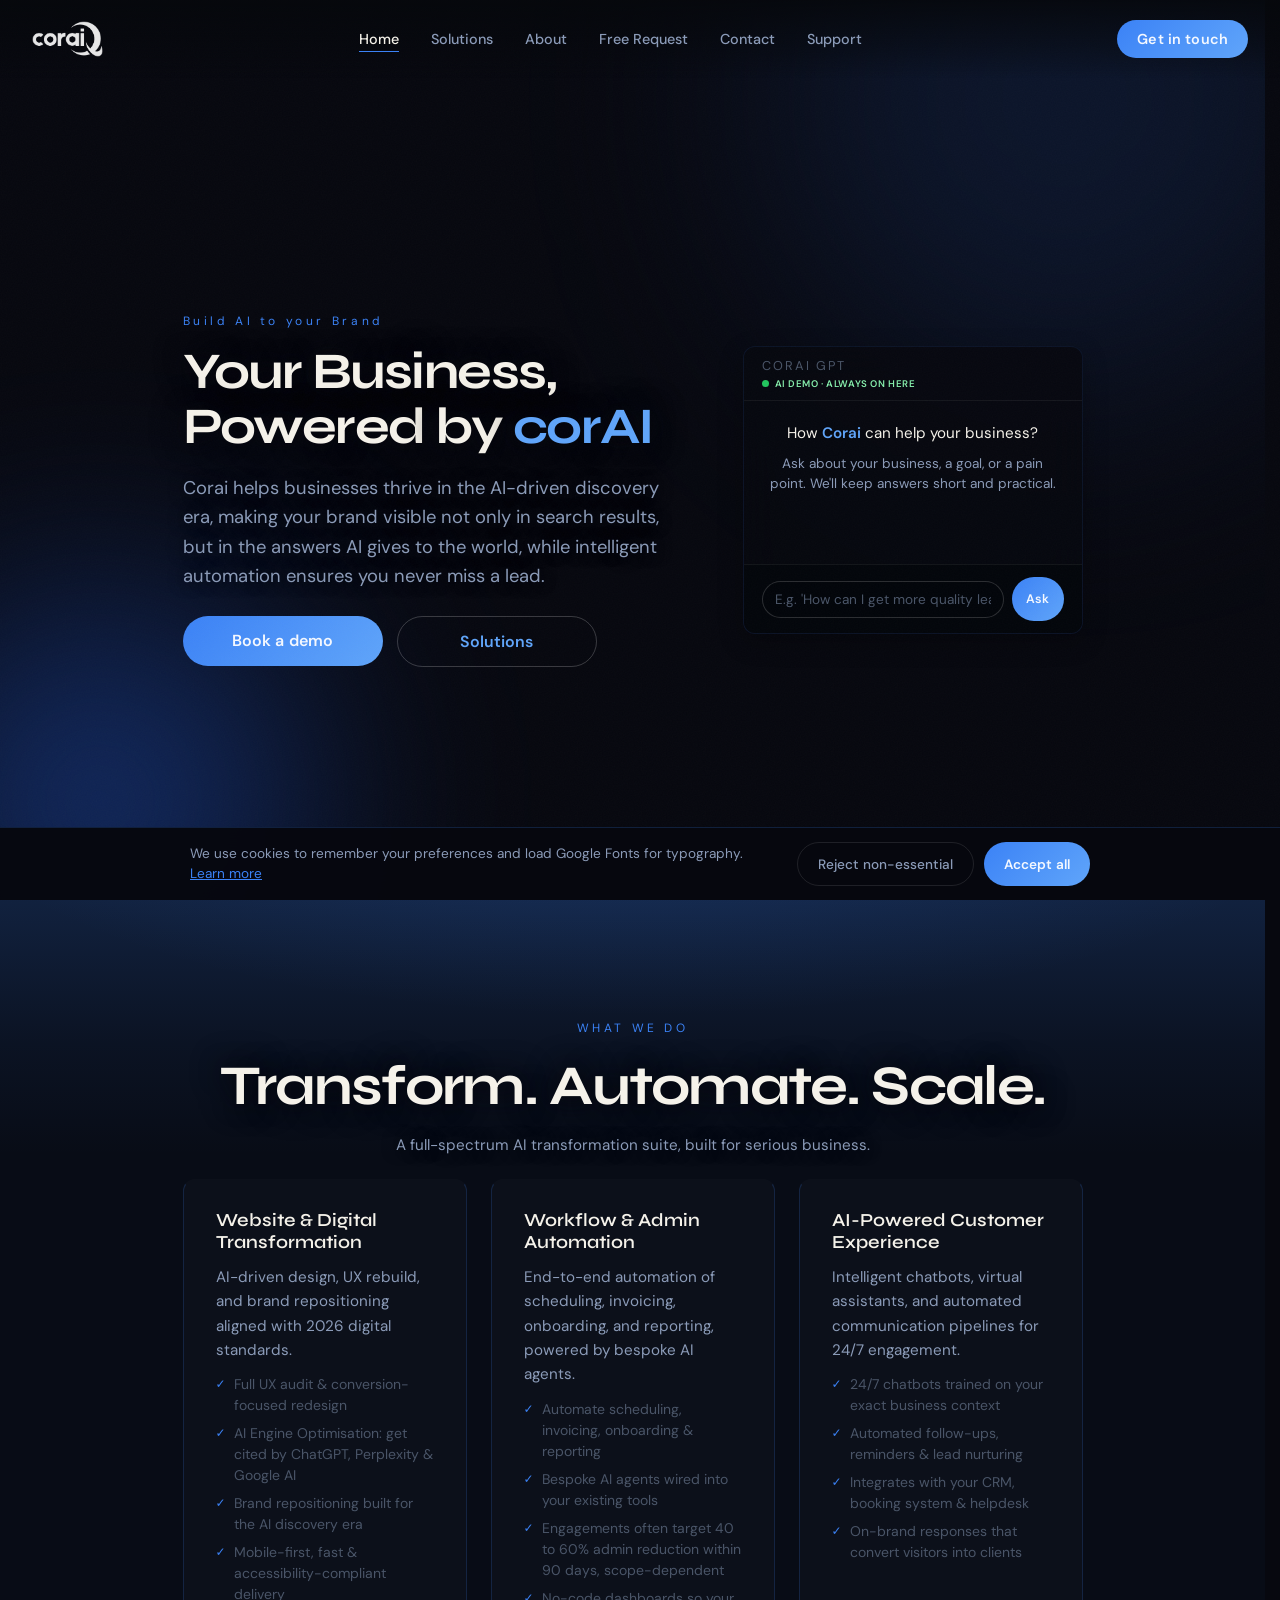
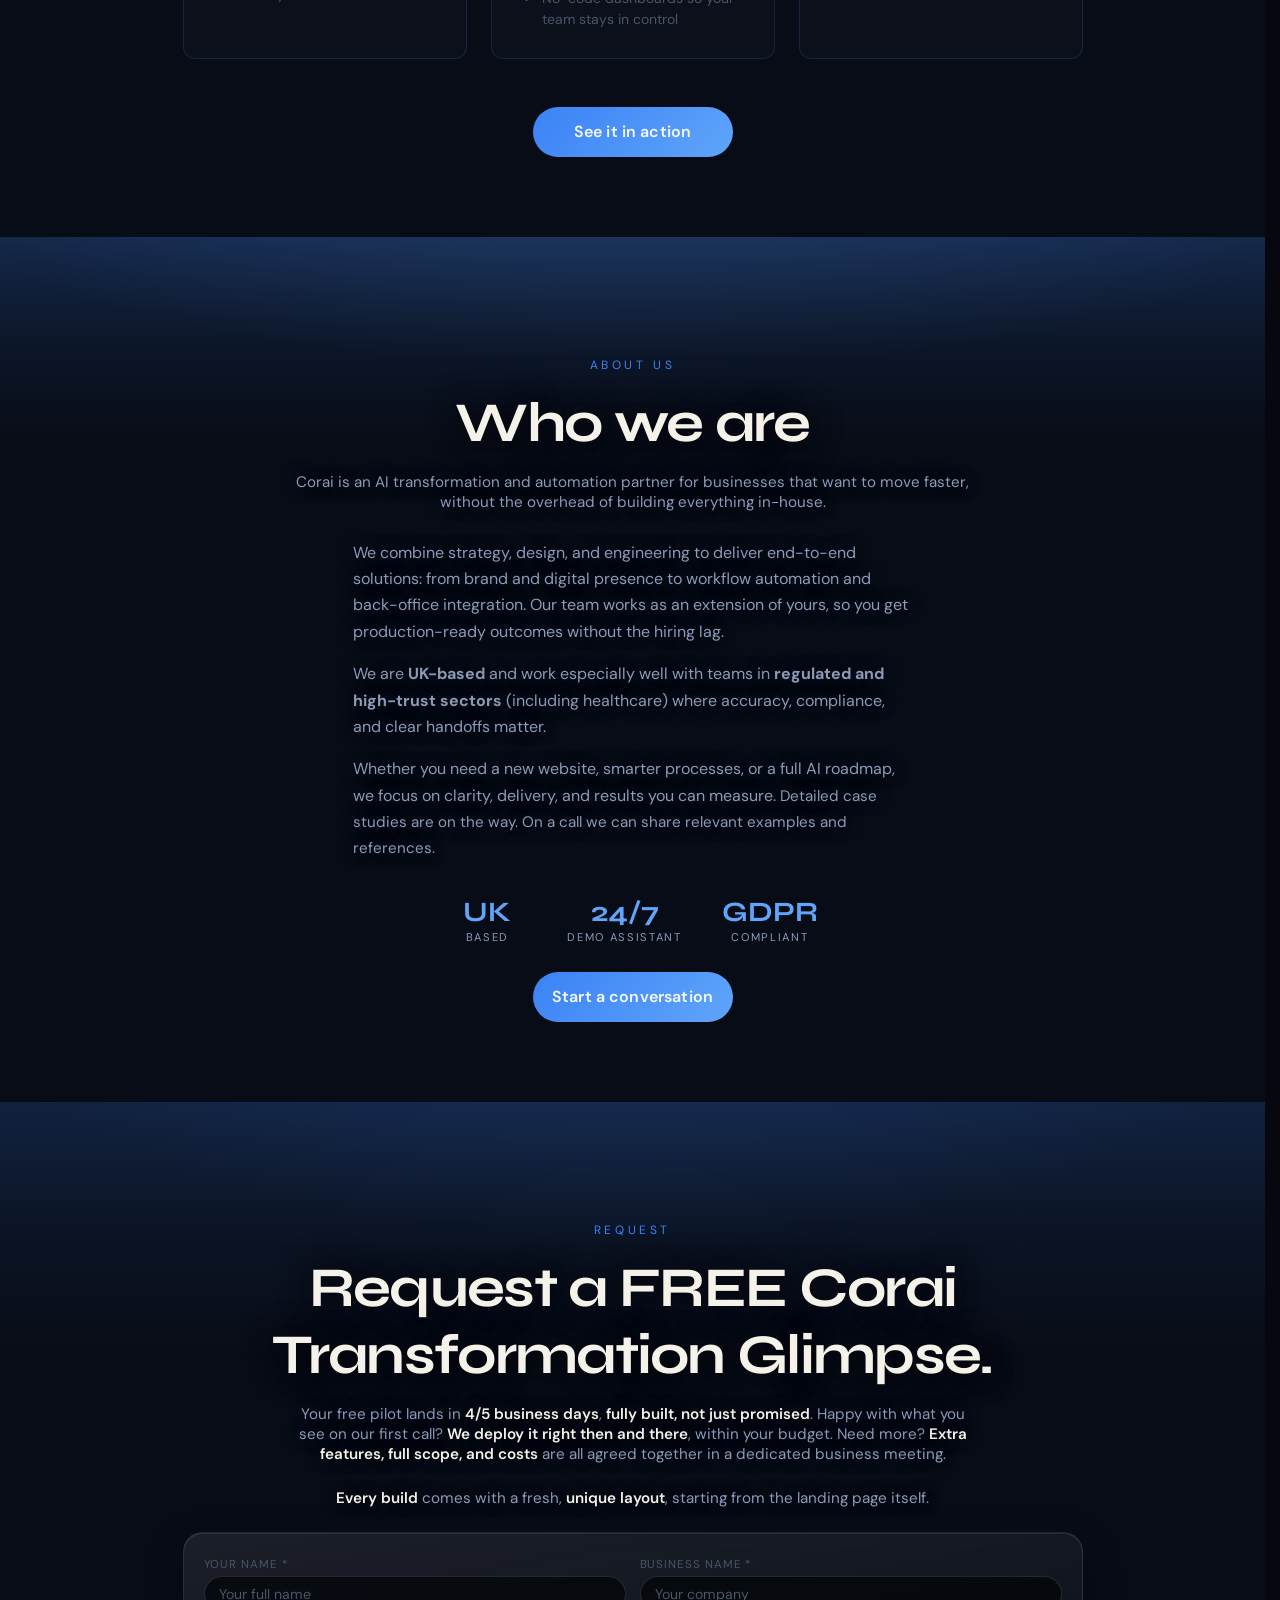
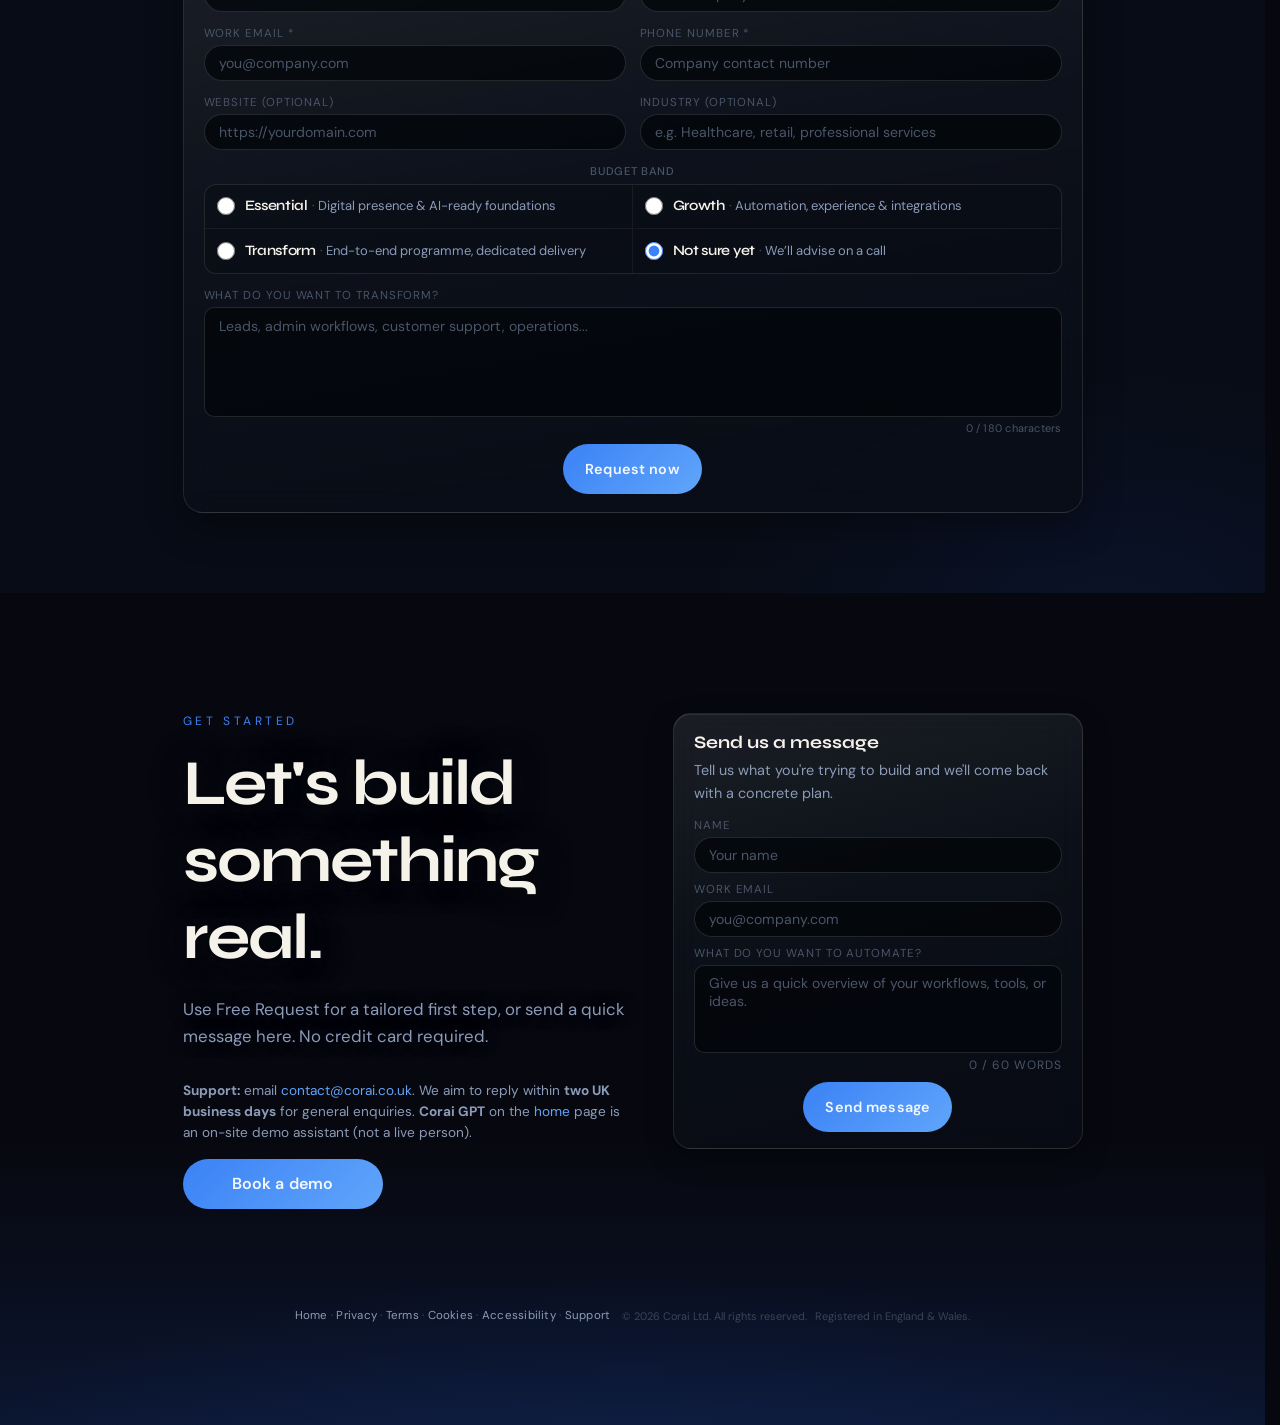
<file: index.html>
<!DOCTYPE html>
<html lang="en">
  <head>
    <meta charset="UTF-8" />
    <meta name="viewport" content="width=device-width, initial-scale=1.0, viewport-fit=cover" />
    <title>Corai: AI Transformation &amp; Automation</title>
    <link rel="icon" type="image/svg+xml" href="./favicon.svg" />
    <link rel="preconnect" href="https://fonts.googleapis.com" />
    <link rel="preconnect" href="https://fonts.gstatic.com" crossorigin />
    <link rel="stylesheet" href="https://fonts.googleapis.com/css2?family=Syne:wght@400;500;600;700;800&family=DM+Sans:ital,opsz,wght@0,9..40,400;0,9..40,500;1,9..40,400&display=swap" />
    <link rel="stylesheet" href="./styles.css" />
  </head>
  <body>
    <div class="film-grain" aria-hidden="true"></div>

    <header class="nav" id="nav">
      <a href="#slide-1" class="nav-logo-link" aria-label="Corai, home">
        <img src="./logo-transparent.png" alt="Corai" class="nav-logo" />
      </a>
      <nav class="nav-links" id="nav-links">
        <a href="#slide-1">Home</a>
        <a href="#slide-2">Solutions</a>
        <a href="#slide-3">About</a>
        <a href="#slide-4">Free Request</a>
        <a href="#slide-5">Contact</a>
        <a href="#support">Support</a>
      </nav>
      <div class="nav-right">
        <a href="#slide-5" class="btn btn-primary nav-cta">Get in touch</a>
        <button class="nav-burger" id="nav-burger" aria-label="Open menu" aria-expanded="false">
          <span></span><span></span><span></span>
        </button>
      </div>
    </header>

    <main class="slides" id="slides">
      <section class="slide slide-hero" id="slide-1">
        <div class="hero-bg">
          <div class="hero-glow hero-glow-1"></div>
          <div class="hero-glow hero-glow-2"></div>
        </div>
        <div class="hero-layout">
          <div class="hero-content">
            <p class="hero-kicker reveal" data-delay="0">Build AI to your Brand</p>
            <h1 class="hero-title reveal" data-delay="100">
              <span class="line">Your Business,</span>
              <span class="line">Powered <span class="hero-title-join">by</span> <span class="highlight">corAI</span></span>
            </h1>
            <p class="hero-subtitle reveal" data-delay="200">
              Corai helps businesses thrive in the AI-driven discovery era, making your brand visible not only in search results, but in the answers AI gives to the world, while intelligent automation ensures you never miss a lead.
            </p>
            <div class="hero-ctas reveal" data-delay="320">
              <a href="#slide-5" class="btn btn-primary btn-lg">Book a demo</a>
              <a href="#slide-2" class="btn btn-outline btn-lg"><span class="btn-highlight">Solutions</span></a>
            </div>
          </div>

          <div class="hero-chat-backdrop" id="hero-chat-backdrop" aria-hidden="true"></div>
          <aside
            class="hero-chat reveal"
            data-delay="260"
            id="hero-chat"
            aria-label="Corai GPT demo assistant — try anytime on this page; not live human support"
          >
            <div class="hero-chat-header">
              <div class="hero-chat-header-main">
                <span class="hero-chat-title">CORAI GPT</span>
                <p class="hero-chat-live-support">
                  <span class="hero-chat-live-dot" aria-hidden="true"></span>
                  <span>AI demo · always on here</span>
                </p>
              </div>
              <div class="hero-chat-header-right">
                <button class="hero-chat-clear" id="hero-chat-clear" type="button" aria-label="Clear chat" hidden>Clear</button>
                <button type="button" class="hero-chat-close" id="hero-chat-close" aria-label="Return chat to hero section">
                  <span aria-hidden="true">&times;</span>
                </button>
              </div>
            </div>
            <div class="hero-chat-intro" id="hero-chat-intro">
              <p class="hero-chat-intro-lead">How <span class="hero-chat-intro-accent">Corai</span> can help your business?</p>
              <p class="hero-chat-intro-sub">Ask about your business, a goal, or a pain point. We&apos;ll keep answers short and practical.</p>
            </div>
            <div class="hero-chat-messages" id="hero-chat-messages" role="log" aria-live="polite" hidden>
              <div class="chat-msg chat-msg--ai chat-msg--welcome">
                <p class="chat-msg-text">How Corai can help your business?</p>
                <p class="chat-msg-text chat-msg-sub">Ask about your business, a goal, or a pain point. We&apos;ll keep answers short and practical.</p>
              </div>
              <div class="chat-typing" id="chat-typing" aria-hidden="true">
                <span></span><span></span><span></span>
              </div>
            </div>
            <form class="hero-chat-input" method="get" action="#" id="hero-chat-form">
              <input
                type="text"
                name="query"
                placeholder="E.g. 'How can I get more quality leads without Ads'"
                autocomplete="off"
                aria-label="Your message"
              />
              <button type="submit" class="btn btn-primary">Ask</button>
            </form>
          </aside>
        </div>
      </section>

      <section class="slide slide-solutions" id="slide-2">
        <div class="section-bg"></div>
        <div class="section-content">
          <p class="section-kicker reveal">What we do</p>
          <h2 class="section-title reveal">Transform. Automate. Scale.</h2>
          <p class="section-subtitle reveal">
            A full-spectrum AI transformation suite, built for serious business.
          </p>
          <div class="features-grid" id="features-grid">
            <!-- Filled by data.json -->
          </div>
          <div class="section-cta reveal">
            <a href="#slide-4" class="btn btn-primary btn-lg">See it in action</a>
          </div>
        </div>
      </section>

      <section class="slide slide-about" id="slide-3">
        <div class="section-bg section-bg-about"></div>
        <div class="section-content about-content">
          <p class="section-kicker reveal">About us</p>
          <h2 class="section-title reveal">Who we are</h2>
          <p class="section-subtitle reveal">
            Corai is an AI transformation and automation partner for businesses that want to move faster, without the overhead of building everything in-house.
          </p>
          <div class="about-body reveal">
            <p>We combine strategy, design, and engineering to deliver end-to-end solutions: from brand and digital presence to workflow automation and back-office integration. Our team works as an extension of yours, so you get production-ready outcomes without the hiring lag.</p>
            <p>We are <strong>UK-based</strong> and work especially well with teams in <strong>regulated and high-trust sectors</strong> (including healthcare) where accuracy, compliance, and clear handoffs matter.</p>
            <p>Whether you need a new website, smarter processes, or a full AI roadmap, we focus on clarity, delivery, and results you can measure. <span class="about-honest">Detailed case studies are on the way. On a call we can share relevant examples and references.</span></p>
          </div>
          <div class="metrics-strip reveal" id="metrics-strip" data-delay="80"><!-- Filled by data.json --></div>
          <div class="section-cta reveal" data-delay="160" style="margin-top:28px;">
            <a href="#slide-5" class="btn btn-primary btn-lg">Start a conversation</a>
          </div>
        </div>
      </section>

      <section class="slide slide-pricing" id="slide-4">
        <div class="section-bg section-bg-pricing"></div>
        <div class="section-content pricing-content">
          <p class="section-kicker reveal">Request</p>
          <h2 class="section-title reveal">Request a FREE Corai Transformation Glimpse.</h2>
          <p class="section-subtitle reveal">
            Your free pilot lands in <strong>4/5 business days</strong>, <strong>fully built, not just promised</strong>. Happy with what you see on our first call?
            <strong>We deploy it right then and there</strong>, within your budget. Need more?
            <strong>Extra features, full scope, and costs</strong> are all agreed together in a dedicated business meeting.
          </p>
          <p class="section-subtitle reveal">
            <strong>Every build</strong> comes with a fresh, <strong>unique layout</strong>, starting from the landing page itself.
          </p>
          <div class="request-panel reveal" data-delay="80">
            <form class="request-form cta-form" id="request-form">
              <div class="request-form-grid">
                <label>
                  <span>Your name *</span>
                  <input type="text" name="name" placeholder="Your full name" autocomplete="name" maxlength="60" required />
                </label>
                <label>
                  <span>Business name *</span>
                  <input type="text" name="business" placeholder="Your company" autocomplete="organization" maxlength="80" required />
                </label>
                <label>
                  <span>Work email *</span>
                  <input type="email" name="email" placeholder="you@company.com" autocomplete="email" maxlength="120" required />
                </label>
                <label>
                  <span>Phone number *</span>
                  <input type="tel" name="phone" placeholder="Company contact number" autocomplete="tel" maxlength="30" required />
                </label>
                <label>
                  <span>Website (optional)</span>
                  <input type="url" name="website" placeholder="https://yourdomain.com" autocomplete="url" maxlength="120" />
                </label>
                <label>
                  <span>Industry (optional)</span>
                  <input
                    type="text"
                    name="industry"
                    placeholder="e.g. Healthcare, retail, professional services"
                    autocomplete="off"
                    maxlength="80"
                  />
                </label>
                <fieldset class="request-budget-fieldset">
                  <legend class="request-budget-legend">Budget band</legend>
                  <div id="request-budget-radios" class="request-budget-radios"></div>
                </fieldset>
                <label class="request-form-message">
                  <span>What do you want to transform?</span>
                  <textarea
                    name="message"
                    rows="3"
                    placeholder="Leads, admin workflows, customer support, operations..."
                    data-max-chars="180"
                    maxlength="180"
                  ></textarea>
                  <span class="request-char-counter" aria-live="polite">0 / 180 characters</span>
                </label>
              </div>
              <p class="cta-form-status" role="status" aria-live="polite" hidden></p>
              <button type="submit" class="btn btn-primary btn-lg">Request now</button>
            </form>
          </div>
        </div>
      </section>

      <section class="slide slide-cta" id="slide-5">
        <div class="section-bg section-bg-cta"></div>
        <div class="cta-layout">
          <div class="cta-content">
            <p class="section-kicker reveal">Get started</p>
            <h2 class="cta-title reveal" id="support">Let&apos;s build something real.</h2>
            <p class="cta-subtitle reveal">
              Use Free Request for a tailored first step, or send a quick message here. No credit card required.
            </p>
            <p class="cta-support-note reveal">
              <strong>Support:</strong> email <a href="mailto:contact@corai.co.uk?subject=Support%20enquiry">contact@corai.co.uk</a>.
              We aim to reply within <strong>two UK business days</strong> for general enquiries.
              <strong>Corai GPT</strong> on the <a href="#slide-1">home</a> page is an on-site demo assistant (not a live person).
            </p>
            <div class="cta-actions reveal">
              <a href="#slide-4" class="btn btn-primary btn-lg">Book a demo</a>
            </div>
          </div>
          <div class="cta-message reveal" data-delay="120">
            <h3>Send us a message</h3>
            <p>Tell us what you&apos;re trying to build and we&apos;ll come back with a concrete plan.</p>
            <form class="cta-form" id="cta-form">
              <label>
                <span>Name</span>
                <input type="text" name="name" placeholder="Your name" autocomplete="name" required />
              </label>
              <label>
                <span>Work email</span>
                <input type="email" name="email" placeholder="you@company.com" autocomplete="email" required />
              </label>
              <label>
                <span>What do you want to automate?</span>
                <textarea
                  name="message"
                  rows="4"
                  placeholder="Give us a quick overview of your workflows, tools, or ideas."
                  data-max-words="60"
                  maxlength="400"
                  required
                ></textarea>
                <span class="word-counter" id="word-counter">0 / 60 words</span>
              </label>
              <p class="cta-form-status" id="cta-form-status" role="status" aria-live="polite" hidden></p>
              <button type="submit" class="btn btn-primary btn-lg" id="cta-form-submit">Send message</button>
            </form>
          </div>
        </div>
        <footer class="site-footer">
          <div class="site-footer-inner">
            <p class="site-footer-links">
              <a href="#slide-1">Home</a>
              <span aria-hidden="true">·</span>
              <a href="#" data-modal="privacy">Privacy</a>
              <span aria-hidden="true">·</span>
              <a href="#" data-modal="terms">Terms</a>
              <span aria-hidden="true">·</span>
              <a href="#" data-modal="cookies">Cookies</a>
              <span aria-hidden="true">·</span>
              <a href="#" data-modal="accessibility">Accessibility</a>
              <span aria-hidden="true">·</span>
              <a href="#support">Support</a>
            </p>
            <p class="site-footer-meta">
              <span>© 2026 Corai Ltd. All rights reserved.</span>
              <span>Registered in England &amp; Wales.</span>
            </p>
          </div>
        </footer>
      </section>
    </main>

    <!-- Legal modals -->
    <div class="modal-overlay" id="modal-overlay" role="dialog" aria-modal="true" aria-label="Information" hidden>
      <div class="modal-panel">
        <button class="modal-close" id="modal-close" aria-label="Close">&#x2715;</button>
        <div class="modal-body" id="modal-content">
          <!-- Filled by JS -->
        </div>
      </div>
    </div>

    <!-- Cookie consent banner -->
    <div class="cookie-banner" id="cookie-banner" role="dialog" aria-label="Cookie notice" hidden>
      <div class="cookie-banner-inner">
        <p class="cookie-banner-text">
          We use cookies to remember your preferences and load Google Fonts for typography.
          <button class="cookie-learn-btn" data-modal="cookies">Learn more</button>
        </p>
        <div class="cookie-banner-actions">
          <button class="btn btn-ghost cookie-btn" id="cookie-reject">Reject non-essential</button>
          <button class="btn btn-primary cookie-btn" id="cookie-accept">Accept all</button>
        </div>
      </div>
    </div>

    <script src="./script.js"></script>
  </body>
</html>
</file>
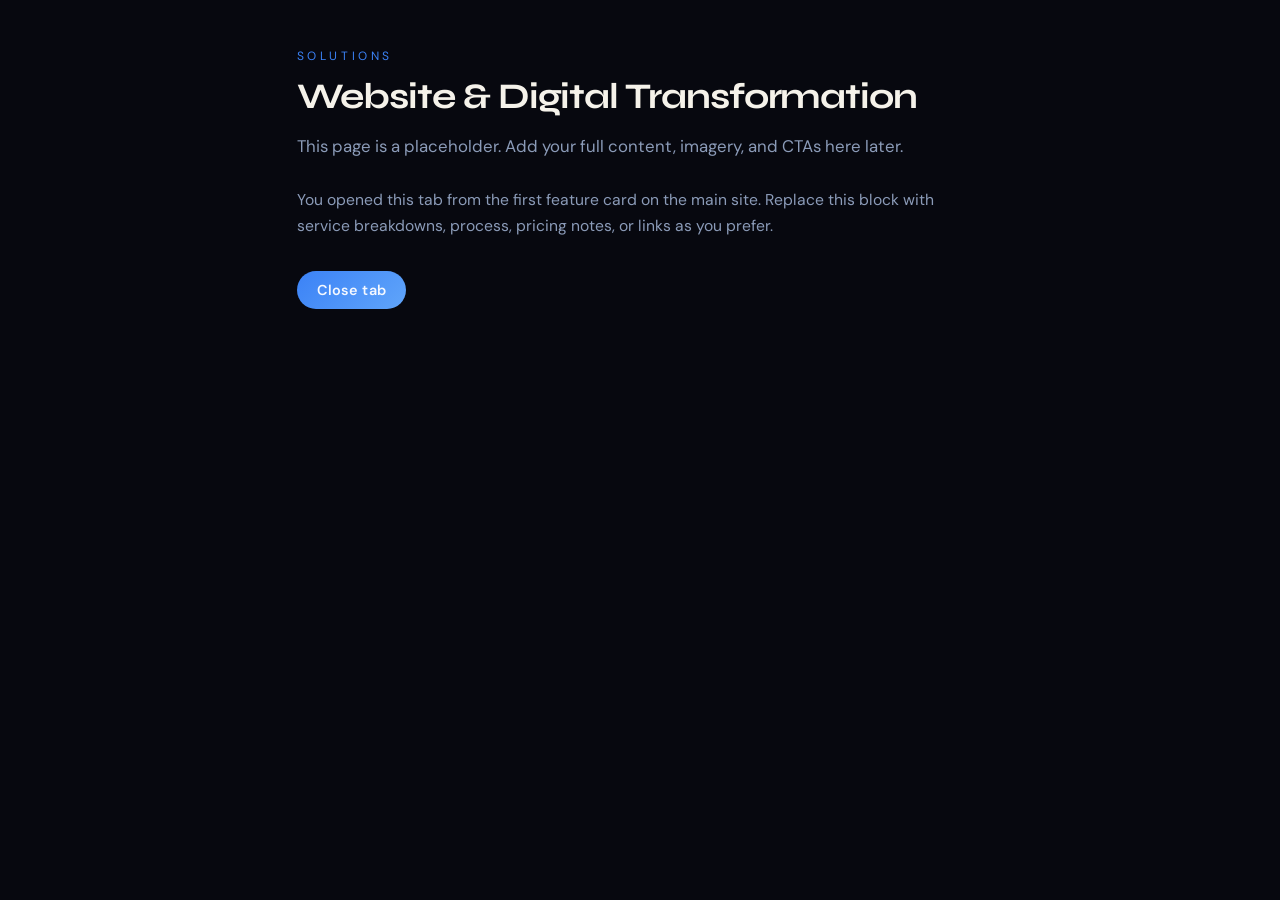
<file: feature-website-digital.html>
<!DOCTYPE html>
<html lang="en" class="detail-root">
  <head>
    <meta charset="UTF-8" />
    <meta name="viewport" content="width=device-width, initial-scale=1.0" />
    <title>Website &amp; Digital Transformation | Corai</title>
    <link rel="icon" type="image/svg+xml" href="./favicon.svg" />
    <link rel="preconnect" href="https://fonts.googleapis.com" />
    <link rel="preconnect" href="https://fonts.gstatic.com" crossorigin />
    <link
      rel="stylesheet"
      href="https://fonts.googleapis.com/css2?family=Syne:wght@400;600;700;800&amp;family=DM+Sans:ital,opsz,wght@0,9..40,400;0,9..40,500&amp;display=swap"
    />
    <link rel="stylesheet" href="./styles.css" />
  </head>
  <body class="detail-page">
    <main class="detail-shell">
      <p class="detail-kicker">Solutions</p>
      <h1 class="detail-title">Website &amp; Digital Transformation</h1>
      <p class="detail-lead">
        This page is a placeholder. Add your full content, imagery, and CTAs here later.
      </p>
      <div class="detail-body">
        <p>
          You opened this tab from the first feature card on the main site. Replace this block with
          service breakdowns, process, pricing notes, or links as you prefer.
        </p>
      </div>
      <p class="detail-actions">
        <button type="button" class="btn btn-primary" id="detail-close">Close tab</button>
      </p>
    </main>
    <script>
      (function () {
        var btn = document.getElementById("detail-close");
        if (btn) {
          btn.addEventListener("click", function () {
            window.close();
          });
        }
      })();
    </script>
  </body>
</html>
</file>
<file: styles.css>
/* ─── CORAI — Royal & Classy (blue accent) ───────────────────────────── */
:root {
  /* Main column width on large viewports — keeps copy and forms from feeling edge-to-edge */
  --site-content-max: min(900px, 100%);
  --bg: #07080f;
  --bg-mid: #080c16;
  --accent: #3b82f6;
  --accent-bright: #60a5fa;
  --accent-deep: #1e3a8a;
  --text: #f5f2ea;
  --text-muted: #8b9bb8;
  --text-dim: #4a5568;
  --border: rgba(59, 130, 246, 0.18);
  --hero-glow-deep: #152a55;
  --hero-glow: #2563eb;
  --section-glow-top: rgba(59, 130, 246, 0.18);
  --section-glow-corner: rgba(30, 64, 175, 0.12);
  --section-glow-bottom: rgba(37, 99, 235, 0.15);
  --radius: 12px;
  --radius-pill: 999px;
}

*,
*::before,
*::after {
  box-sizing: border-box;
}

html {
  /* Default: instant; in-page jumps use JS scrollIntoView({ behavior: 'smooth' }) for controlled motion */
  scroll-behavior: auto;
  overflow-x: hidden;
  /* Fixed nav: in-viewport anchor targets */
  scroll-padding-top: calc(48px + env(safe-area-inset-top));
  /* Avoid layout jump when overflow:hidden toggles the scrollbar */
  scrollbar-gutter: stable;
}

html,
body {
  margin: 0;
  padding: 0;
  font-family: "DM Sans", system-ui, sans-serif;
  background: var(--bg);
  color: var(--text);
  -webkit-font-smoothing: antialiased;
}

body {
  min-height: 100%;
  min-height: 100dvh;
  overflow-x: hidden;
  overflow-y: auto;
  width: 100%;
}

html.menu-open,
body.menu-open {
  overflow: hidden;
  overscroll-behavior: none;
}

html.menu-open {
  touch-action: none;
}

/* iOS / touch: freeze background scroll while drawer is open */
body.menu-open--fixed {
  position: fixed;
  left: 0;
  right: 0;
  width: 100%;
  height: 100%;
  max-height: 100dvh;
  overflow: hidden;
  touch-action: none;
}

/* Film grain — subtle atmospheric texture (below nav/modals so menus stay clean) */
.film-grain {
  position: fixed;
  inset: 0;
  z-index: 2;
  pointer-events: none;
  opacity: 0.025;
  background-image: url("data:image/svg+xml,%3Csvg xmlns='http://www.w3.org/2000/svg' width='64' height='64'%3E%3Cfilter id='n'%3E%3CfeTurbulence type='fractalNoise' baseFrequency='0.8' numOctaves='4' stitchTiles='stitch'/%3E%3C/filter%3E%3Crect width='100%' height='100%' filter='url(%23n)'/%3E%3C/svg%3E");
  background-repeat: repeat;
}

/* ─── Navigation ─────────────────────────────────────────────────────── */
.nav {
  position: fixed;
  top: 0;
  left: 0;
  right: 0;
  z-index: 100;
  display: flex;
  align-items: center;
  justify-content: space-between;
  padding: 12px 16px;
  padding-top: calc(12px + env(safe-area-inset-top));
  padding-left: calc(16px + env(safe-area-inset-left));
  padding-right: calc(16px + env(safe-area-inset-right));
  background: linear-gradient(to bottom, rgba(6, 8, 12, 0.88) 0%, rgba(6, 8, 12, 0.4) 60%, transparent 100%);
  border-bottom: none;
  transition: background 0.22s ease, padding 0.2s ease;
}

/* No backdrop-filter here: it makes .nav a containing block for fixed children.
   .nav-links uses position:fixed; inset:0 — with backdrop-filter, the drawer would
   shrink to the header bar height after scroll (“half scroll” mobile bug). */
.nav.scrolled {
  background: rgba(6, 8, 12, 0.94);
  border-bottom: 1px solid rgba(255, 255, 255, 0.05);
}

.nav-logo-link {
  display: inline-flex;
  align-items: center;
  gap: 2px;
  color: inherit;
  text-decoration: none;
  position: relative;
  z-index: 120;
}

.nav-logo-link:focus-visible {
  outline: 2px solid var(--accent);
  outline-offset: 4px;
  border-radius: 4px;
}

.nav-logo {
  height: 26px;
  width: auto;
  max-width: 148px;
  object-fit: contain;
  object-position: left center;
  display: block;
  /* Single flat colour on dark nav — avoids multi-colour asset + hover tint clashes */
  filter: brightness(0) invert(1);
  opacity: 0.9;
  transition: opacity 0.2s ease, transform 0.2s ease;
}

.nav-logo-link:hover .nav-logo,
.nav-logo-link:active .nav-logo {
  opacity: 1;
  transform: translateY(-1px);
}

.nav-logo-domain {
  font-family: "Syne", sans-serif;
  font-size: 0.95em;
  font-weight: 600;
  color: var(--accent-bright);
  letter-spacing: 0.02em;
  opacity: 0;
  transition: opacity 0.18s ease, color 0.18s ease;
}

.nav-logo-link:hover .nav-logo-domain,
.nav-logo-link:focus .nav-logo-domain,
.nav-logo-link:active .nav-logo-domain {
  opacity: 1;
}

/* Mobile-first: full-screen drawer; desktop overrides in min-width: 901px */
.nav-links {
  display: none;
  position: fixed;
  inset: 0;
  width: 100%;
  min-height: 100dvh;
  z-index: 110;
  flex-direction: column;
  align-items: center;
  justify-content: center;
  gap: 32px;
  padding: calc(4.5rem + env(safe-area-inset-top)) 24px calc(2rem + env(safe-area-inset-bottom));
  box-sizing: border-box;
  background: rgba(6, 8, 12, 0.97);
  backdrop-filter: blur(20px);
  -webkit-backdrop-filter: blur(20px);
  isolation: isolate;
  overscroll-behavior: contain;
  touch-action: manipulation;
}

.nav-links.open {
  display: flex;
}

.nav-links a {
  color: var(--text);
  text-decoration: none;
  font-size: 1.5rem;
  font-weight: 600;
  transition: color 0.18s ease;
  position: relative;
}

.nav-links a::after {
  display: none;
}

.nav-links a:hover {
  color: var(--accent-bright);
}

.nav-right {
  display: flex;
  align-items: center;
  gap: 12px;
  position: relative;
  z-index: 120;
}

/* Shown by default; hidden on large screens */
.nav-burger {
  display: flex;
  flex-direction: column;
  justify-content: center;
  gap: 5px;
  background: none;
  border: none;
  cursor: pointer;
  padding: 8px;
  width: 44px;
  height: 44px;
  position: relative;
  z-index: 1;
}

.nav-cta {
  display: none;
}

.nav-burger span {
  display: block;
  width: 22px;
  height: 2px;
  background: var(--text);
  border-radius: 2px;
  transition: all 0.2s ease;
}

.nav-burger.open span:nth-child(1) {
  transform: translateY(7px) rotate(45deg);
}

.nav-burger.open span:nth-child(2) {
  opacity: 0;
}

.nav-burger.open span:nth-child(3) {
  transform: translateY(-7px) rotate(-45deg);
}

/* Buttons */
.btn {
  display: inline-flex;
  align-items: center;
  justify-content: center;
  padding: 10px 20px;
  font-size: 0.9rem;
  font-weight: 500;
  font-family: inherit;
  border: none;
  border-radius: 100px;
  cursor: pointer;
  text-decoration: none;
  transition: all 0.2s cubic-bezier(0.4, 0, 0.2, 1);
  white-space: nowrap;
}

.btn:focus {
  outline: none;
}

.btn:focus-visible {
  outline: 2px solid var(--accent);
  outline-offset: 2px;
}

.btn-primary {
  background: linear-gradient(135deg, var(--accent) 0%, var(--accent-bright) 100%);
  color: #f4f8ff;
  font-weight: 600;
  letter-spacing: 0.01em;
}

.btn-primary:hover {
  transform: translateY(-2px);
  box-shadow: 0 12px 40px rgba(59, 130, 246, 0.35);
}

.btn-outline {
  background: transparent;
  border: 1px solid rgba(255, 255, 255, 0.2);
  color: var(--text);
}

.btn-outline:hover {
  border-color: var(--accent);
  color: var(--accent-bright);
}

.btn-ghost {
  background: transparent;
  border: 1px solid rgba(255, 255, 255, 0.1);
  color: var(--text-muted);
}

.btn-ghost:hover {
  color: var(--text);
  border-color: rgba(255, 255, 255, 0.2);
}

.btn-lg {
  padding: 12px 20px;
  font-size: 0.9rem;
  min-height: 50px;
  justify-content: center;
}

.btn-strike {
  text-decoration: line-through;
  color: var(--text-muted);
  margin-left: 0.35em;
  margin-right: 0.35em;
}

.btn-highlight {
  color: var(--accent-bright);
  font-weight: 600;
}

.btn-outline:hover .btn-strike {
  color: var(--text-dim);
}

.btn-outline:hover .btn-highlight {
  color: var(--accent-bright);
}

/* ─── Main page sections (continuous scroll, not one-screen “slides”) ─── */
.slides {
  display: flex;
  flex-direction: column;
  width: 100%;
  max-width: 100%;
  position: relative;
  z-index: 1;
}

.slide {
  flex: none;
  width: 100%;
  min-height: 0;
  overflow: visible;
  scroll-margin-top: calc(48px + env(safe-area-inset-top));
  display: flex;
  flex-direction: column;
  align-items: center;
  justify-content: flex-start;
  position: relative;
  padding: 72px max(18px, env(safe-area-inset-right)) clamp(2.5rem, 6vw, 4.5rem) max(18px, env(safe-area-inset-left));
  padding-bottom: max(clamp(2.5rem, 6vw, 4.5rem), env(safe-area-inset-bottom));
  box-sizing: border-box;
}

/* ─── Hero ────────────────────────────────────────────────────────────── */
.slide-hero {
  /* Hidden overflow: hero glows sit outside .hero-bg bounds; visible would widen horizontal scroll */
  overflow: hidden;
  min-height: 100svh;
  min-height: 100dvh;
  padding-top: 70px;
  padding-bottom: 28px;
  gap: 8px;
  justify-content: center;
}

.hero-bg {
  position: absolute;
  inset: 0;
  z-index: 0;
}

.hero-glow {
  position: absolute;
  border-radius: 50%;
  filter: blur(120px);
  opacity: 0.4;
  animation: glowPulse 12s ease-in-out infinite alternate;
}

.hero-glow-1 {
  width: 600px;
  height: 600px;
  background: var(--hero-glow-deep);
  top: -200px;
  right: -100px;
  animation-delay: 0s;
}

.hero-glow-2 {
  width: 400px;
  height: 400px;
  background: var(--hero-glow);
  bottom: -100px;
  left: -100px;
  animation-delay: -4s;
}

.hero-layout {
  position: relative;
  z-index: 1;
  display: flex;
  flex-direction: column;
  align-items: stretch;
  justify-content: flex-start;
  gap: clamp(14px, 3vw, 24px);
  width: 100%;
  max-width: var(--site-content-max);
}

.hero-content {
  position: relative;
  z-index: 1;
  width: 100%;
  max-width: min(34rem, 100%);
  text-align: left;
  padding: 0;
  flex: none;
  display: flex;
  flex-direction: column;
  justify-content: center;
  min-width: 0;
  min-height: 0;
}

.hero-kicker {
  font-size: 0.62rem;
  letter-spacing: 0.15em;
  text-transform: none;
  color: var(--accent);
  margin: 0 0 10px;
}

.hero-title {
  font-family: "Syne", sans-serif;
  font-size: clamp(1.75rem, 7.5vw, 2.6rem);
  font-weight: 700;
  line-height: 1.08;
  letter-spacing: -0.035em;
  margin: 0 0 12px;
  overflow-wrap: normal;
  word-break: normal;
  hyphens: manual;
  font-synthesis: none;
  text-rendering: optimizeLegibility;
}

.hero-title .line {
  display: block;
  overflow-wrap: normal;
  word-break: normal;
}

/* Keep “by” from splitting across lines (b / y) without nowrap on the whole headline (avoids clipping) */
.hero-title-join {
  white-space: nowrap;
}

.hero-title .highlight {
  color: var(--accent-bright);
  -webkit-text-fill-color: var(--accent-bright);
}

.hero-subtitle {
  font-size: 0.9rem;
  color: var(--text-muted);
  line-height: 1.6;
  max-width: 480px;
  margin: 0 0 16px;
}

.hero-ctas {
  display: flex;
  flex-direction: column;
  flex-wrap: nowrap;
  align-items: center;
  gap: 10px;
  justify-content: flex-start;
  margin-bottom: 0;
}

.hero-ctas .btn,
.cta-actions .btn,
.section-cta .btn {
  min-width: 0;
  min-height: 50px;
  box-sizing: border-box;
}

/* Hero only: compact CTA buttons on mobile */
.hero-ctas .btn {
  width: 130px;
  max-width: 100%;
  justify-content: center;
  padding-inline: 12px;
}

/* Keep wider touch-friendly defaults for non-hero CTA groups on mobile */
.cta-actions .btn,
.section-cta .btn {
  width: auto;
  max-width: 220px;
  padding-inline: 14px;
}

/* Pricing cards: avoid oversized full-width buttons on mobile */
.pricing-card .btn {
  width: auto;
  max-width: 220px;
  align-self: center;
  padding-inline: 14px;
}

.hero-chat {
  flex: none;
  align-self: center;
  width: 100%;
  border-radius: var(--radius);
  border: 1px solid var(--border);
  background: rgba(7, 8, 15, 0.96);
  padding: 0;
  gap: 0;
  overflow: hidden;
  backdrop-filter: blur(18px);
  -webkit-backdrop-filter: blur(18px);
  display: flex;
  flex-direction: column;
  position: relative;
  z-index: 1;
}

/* Inline only: smaller footprint so hero copy + CTAs stay primary */
.hero-chat:not(.hero-chat--popout) {
  max-width: min(340px, 100%);
  min-height: 200px;
  height: clamp(200px, 26dvh, 268px);
  max-height: min(268px, 32dvh);
  box-shadow: 0 8px 24px rgba(0, 0, 0, 0.28);
  background: rgba(7, 8, 15, 0.88);
  border-color: rgba(59, 130, 246, 0.1);
}

/* Dim + frosted page behind chat popout (blur shows through the tint) */
.hero-chat-backdrop {
  position: fixed;
  inset: 0;
  z-index: 278;
  background: rgba(4, 7, 14, 0.5);
  backdrop-filter: blur(40px) saturate(1.15);
  -webkit-backdrop-filter: blur(40px) saturate(1.15);
  opacity: 0;
  visibility: hidden;
  transition: opacity 0.22s ease, visibility 0.22s ease;
  pointer-events: none;
  isolation: isolate;
}

.hero-chat-backdrop.is-open {
  opacity: 1;
  visibility: visible;
  pointer-events: auto;
}

html.hero-chat-modal-open,
body.hero-chat-modal-open {
  overflow: hidden;
  overscroll-behavior: none;
}

/* Popout: message column must absorb height and scroll (wheel / touch) */
.hero-chat.hero-chat--popout .hero-chat-messages {
  flex: 1 1 0%;
  min-height: 0;
  max-height: none;
  overflow-y: auto;
  overflow-x: hidden;
  -webkit-overflow-scrolling: touch;
  overscroll-behavior: contain;
  touch-action: pan-y;
}

.hero-chat.hero-chat--popout .hero-chat-intro {
  flex: 1 1 0%;
  min-height: 0;
  -webkit-overflow-scrolling: touch;
  overscroll-behavior: contain;
  touch-action: pan-y;
}

/* First message: same UI, centered glass modal on any viewport */
.hero-chat.hero-chat--popout {
  position: fixed;
  z-index: 280;
  top: 50%;
  left: 50%;
  right: auto;
  bottom: auto;
  transform: translate(-50%, -50%);
  width: min(440px, calc(100vw - 24px - env(safe-area-inset-left) - env(safe-area-inset-right)));
  max-width: min(440px, calc(100vw - 24px - env(safe-area-inset-left) - env(safe-area-inset-right)));
  margin: 0;
  height: min(560px, calc(100dvh - 32px - env(safe-area-inset-top) - env(safe-area-inset-bottom)));
  min-height: 260px;
  max-height: calc(100dvh - 24px - env(safe-area-inset-top) - env(safe-area-inset-bottom));
  border-radius: 20px;
  background: linear-gradient(
    155deg,
    rgba(255, 255, 255, 0.1) 0%,
    rgba(255, 255, 255, 0.02) 42%,
    rgba(7, 10, 20, 0.35) 100%
  );
  background-color: rgba(8, 12, 22, 0.52);
  border: 1px solid rgba(255, 255, 255, 0.14);
  box-shadow:
    0 4px 28px rgba(0, 0, 0, 0.2),
    0 32px 70px rgba(0, 0, 0, 0.55),
    inset 0 1px 0 rgba(255, 255, 255, 0.12);
  backdrop-filter: blur(26px) saturate(1.35);
  -webkit-backdrop-filter: blur(26px) saturate(1.35);
  animation: heroChatModalIn 0.32s cubic-bezier(0.22, 1, 0.36, 1) both;
}

@keyframes heroChatModalIn {
  from {
    opacity: 0;
    transform: translate(-50%, -50%) scale(0.93);
  }

  to {
    opacity: 1;
    transform: translate(-50%, -50%) scale(1);
  }
}

.hero-chat.hero-chat--active .hero-chat-intro {
  display: none;
}

.hero-chat.hero-chat--active .hero-chat-messages {
  display: flex;
}

.hero-chat-header {
  flex-shrink: 0;
  display: flex;
  align-items: center;
  justify-content: space-between;
  margin-bottom: 0;
  padding: 10px 18px 10px;
  border-bottom: 1px solid rgba(255, 255, 255, 0.06);
}

.hero-chat.hero-chat--popout .hero-chat-header {
  padding: 10px 12px 10px 18px;
  border-bottom-color: rgba(255, 255, 255, 0.1);
  background: rgba(255, 255, 255, 0.05);
}

.hero-chat-header-main {
  display: flex;
  flex-direction: column;
  align-items: flex-start;
  gap: 3px;
  min-width: 0;
}

.hero-chat-live-support {
  display: flex;
  align-items: center;
  gap: 6px;
  margin: 0;
  font-size: 0.6rem;
  font-weight: 600;
  letter-spacing: 0.06em;
  text-transform: uppercase;
  color: #86efac;
}

.hero-chat-live-dot {
  flex-shrink: 0;
  width: 7px;
  height: 7px;
  border-radius: 50%;
  background: #22c55e;
  box-shadow: 0 0 0 0 rgba(34, 197, 94, 0.5);
  animation: heroChatLivePulse 2.2s ease-out infinite;
}

@keyframes heroChatLivePulse {
  0% {
    box-shadow: 0 0 0 0 rgba(34, 197, 94, 0.45);
  }

  70% {
    box-shadow: 0 0 0 7px rgba(34, 197, 94, 0);
  }

  100% {
    box-shadow: 0 0 0 0 rgba(34, 197, 94, 0);
  }
}

.hero-chat-header-right {
  display: flex;
  align-items: center;
  gap: 8px;
}

.hero-chat-clear {
  background: none;
  border: 1px solid rgba(255, 255, 255, 0.1);
  border-radius: var(--radius-pill);
  color: var(--text-dim);
  font-size: 0.65rem;
  font-family: inherit;
  letter-spacing: 0.06em;
  padding: 2px 9px;
  cursor: pointer;
  transition: border-color 0.2s ease, color 0.2s ease;
}

.hero-chat-clear:hover {
  border-color: rgba(224, 112, 112, 0.5);
  color: #e07070;
}

.hero-chat-clear:focus-visible {
  outline: 2px solid var(--accent);
  outline-offset: 2px;
}

.hero-chat-close {
  display: none;
  align-items: center;
  justify-content: center;
  width: 34px;
  height: 34px;
  margin: 0;
  padding: 0;
  border: 1px solid rgba(255, 255, 255, 0.12);
  border-radius: 10px;
  background: rgba(255, 255, 255, 0.06);
  color: var(--text-muted);
  font-size: 1.35rem;
  line-height: 1;
  cursor: pointer;
  transition: background 0.2s ease, color 0.2s ease, border-color 0.2s ease;
}

.hero-chat.hero-chat--popout .hero-chat-close {
  display: flex;
}

.hero-chat-close:hover {
  background: rgba(255, 255, 255, 0.1);
  color: var(--text);
  border-color: rgba(255, 255, 255, 0.18);
}

.hero-chat-close:focus-visible {
  outline: 2px solid var(--accent);
  outline-offset: 2px;
}

.hero-chat-title {
  font-size: 0.8rem;
  letter-spacing: 0.16em;
  text-transform: none;
  color: var(--text-dim);
}

.hero-chat.hero-chat--popout .hero-chat-live-support {
  color: #bbf7d0;
}

/* Intro view — top-aligned so overflow scrolls instead of clipping under header/footer */
.hero-chat-intro {
  flex: 1 1 0%;
  min-height: 0;
  overflow-x: hidden;
  overflow-y: auto;
  padding: clamp(10px, 2.8vw, 22px) clamp(12px, 3.2vw, 24px);
  text-align: center;
  display: flex;
  flex-direction: column;
  align-items: center;
  justify-content: flex-start;
  box-sizing: border-box;
  -webkit-overflow-scrolling: touch;
  overscroll-behavior: contain;
  touch-action: pan-y;
  scrollbar-width: thin;
  scrollbar-color: rgba(59, 130, 246, 0.2) transparent;
}

.hero-chat-intro::-webkit-scrollbar {
  width: 4px;
}

.hero-chat-intro::-webkit-scrollbar-thumb {
  background: rgba(59, 130, 246, 0.2);
  border-radius: 999px;
}

.hero-chat-intro-lead {
  font-size: clamp(0.82rem, 2.9vw, 0.95rem);
  color: var(--text);
  margin: 0 0 clamp(6px, 1.5vw, 10px);
  line-height: 1.35;
  max-width: 100%;
  overflow-wrap: break-word;
  word-break: normal;
}

.hero-chat-intro-accent {
  color: var(--accent-bright);
  font-weight: 600;
}

.hero-chat-intro-sub {
  font-size: clamp(0.72rem, 2.5vw, 0.85rem);
  color: var(--text-muted);
  line-height: 1.5;
  margin: 0;
  max-width: 100%;
  overflow-wrap: break-word;
  word-break: normal;
}

/* Scrollable message area — only visible when .hero-chat--active */
.hero-chat-messages {
  display: none;
  flex: 1;
  min-height: 0;
  overflow-y: auto;
  overflow-x: hidden;
  padding: 14px 18px;
  flex-direction: column;
  gap: 12px;
  scroll-behavior: auto;
  scrollbar-width: thin;
  scrollbar-color: rgba(59, 130, 246, 0.25) transparent;
}

.hero-chat-messages[hidden] {
  display: none !important;
}

.hero-chat-messages::-webkit-scrollbar {
  width: 6px;
}

.hero-chat-messages::-webkit-scrollbar-track {
  background: transparent;
}

.hero-chat-messages::-webkit-scrollbar-thumb {
  background: rgba(59, 130, 246, 0.25);
  border-radius: 999px;
}

.hero-chat-messages::-webkit-scrollbar-thumb:hover {
  background: rgba(59, 130, 246, 0.4);
}

/* Message bubbles */
.chat-msg {
  max-width: 88%;
  padding: 10px 14px;
  border-radius: 14px;
  font-size: 0.88rem;
  line-height: 1.5;
  animation: chatMsgIn 0.22s cubic-bezier(0.22, 1, 0.36, 1);
}

@keyframes chatMsgIn {
  from {
    opacity: 0;
    transform: translateY(6px);
  }
  to {
    opacity: 1;
    transform: translateY(0);
  }
}

.chat-msg--user {
  align-self: flex-end;
  background: linear-gradient(135deg, var(--accent-deep) 0%, rgba(59, 130, 246, 0.35) 100%);
  color: var(--text);
  border: 1px solid rgba(59, 130, 246, 0.3);
  box-shadow: 0 4px 12px rgba(0, 0, 0, 0.2);
}

.chat-msg--ai {
  align-self: flex-start;
  background: rgba(255, 255, 255, 0.06);
  color: var(--text);
  border: 1px solid rgba(255, 255, 255, 0.08);
  box-shadow: 0 2px 8px rgba(0, 0, 0, 0.15);
}

.hero-chat.hero-chat--popout .chat-msg--ai {
  background: rgba(255, 255, 255, 0.08);
  border-color: rgba(255, 255, 255, 0.12);
  backdrop-filter: blur(8px);
  -webkit-backdrop-filter: blur(8px);
}

.chat-msg--welcome .chat-msg-text {
  margin: 0 0 6px;
}

.chat-msg--welcome .chat-msg-text:last-child {
  margin-bottom: 0;
}

.chat-msg-sub {
  font-size: 0.82rem;
  color: var(--text-muted);
}

.chat-msg-text {
  margin: 0;
}

/* Typing indicator */
.chat-typing {
  align-self: flex-start;
  display: none;
  align-items: center;
  gap: 4px;
  padding: 12px 16px;
  background: rgba(255, 255, 255, 0.06);
  border: 1px solid rgba(255, 255, 255, 0.08);
  border-radius: 14px;
  box-shadow: 0 2px 8px rgba(0, 0, 0, 0.15);
}

.chat-typing.visible {
  display: flex;
  animation: chatMsgIn 0.2s cubic-bezier(0.22, 1, 0.36, 1);
}

.chat-typing span {
  width: 6px;
  height: 6px;
  border-radius: 50%;
  background: var(--text-muted);
  animation: typingBounce 0.85s ease-in-out infinite;
}

.chat-typing span:nth-child(1) { animation-delay: 0s; }
.chat-typing span:nth-child(2) { animation-delay: 0.12s; }
.chat-typing span:nth-child(3) { animation-delay: 0.24s; }

@keyframes typingBounce {
  0%, 60%, 100% { transform: translateY(0); opacity: 0.5; }
  30% { transform: translateY(-4px); opacity: 1; }
}

.hero-chat-input {
  flex-shrink: 0;
  margin: 0;
  padding: clamp(10px, 2.5vw, 12px) clamp(12px, 3vw, 18px) max(12px, env(safe-area-inset-bottom));
  display: flex;
  align-items: center;
  gap: 8px;
  background: rgba(3, 5, 10, 0.6);
  border-top: 1px solid rgba(255, 255, 255, 0.06);
}

.hero-chat.hero-chat--popout .hero-chat-input {
  background: rgba(4, 8, 18, 0.4);
  border-top-color: rgba(255, 255, 255, 0.1);
  backdrop-filter: blur(12px);
  -webkit-backdrop-filter: blur(12px);
}

.hero-chat-input input {
  flex: 1;
  border-radius: var(--radius-pill);
  border: 1px solid rgba(255, 255, 255, 0.16);
  background: rgba(3, 6, 10, 0.9);
  color: var(--text);
  padding: 9px 12px;
  font-size: 0.85rem;
  font-family: inherit;
  outline: none;
  transition: border-color 0.2s ease, box-shadow 0.2s ease;
}

.hero-chat-input input:focus {
  border-color: var(--accent);
  box-shadow: 0 0 0 1px rgba(59, 130, 246, 0.4);
}

.hero-chat.hero-chat--popout .hero-chat-input input {
  background: rgba(255, 255, 255, 0.07);
  border-color: rgba(255, 255, 255, 0.14);
}

.hero-chat-input input::placeholder {
  color: var(--text-dim);
}

.hero-chat-input input:disabled {
  cursor: not-allowed;
}

.hero-chat-input .btn {
  padding-inline: 14px;
  font-size: 0.78rem;
  min-height: 44px;
}

.hero-chat-input .btn:disabled {
  opacity: 0.7;
  cursor: not-allowed;
  box-shadow: none;
  transform: none;
}

.hero-chat-note {
  margin: 2px 0 0;
  font-size: 0.72rem;
  color: var(--text-dim);
}

.hero-scroll {
  flex-shrink: 0;
  display: flex;
  flex-direction: column;
  align-items: center;
  gap: 10px;
  color: var(--text-dim);
  font-size: 0.7rem;
  letter-spacing: 0.2em;
  position: relative;
  z-index: 1;
  padding-bottom: 8px;
}

.scroll-line {
  width: 1px;
  height: 48px;
  background: linear-gradient(to bottom, var(--text-dim), transparent);
  animation: scrollPulse 1.35s ease-in-out infinite;
}

@keyframes glowPulse {
  from { opacity: 0.3; transform: scale(1); }
  to { opacity: 0.5; transform: scale(1.05); }
}

@keyframes scrollPulse {
  0%, 100% { opacity: 0.5; transform: scaleY(0.8); }
  50% { opacity: 1; transform: scaleY(1); }
}

/* ─── Solutions ──────────────────────────────────────────────────────── */
.slide-solutions {
  background: var(--bg-mid);
}

.section-bg {
  position: absolute;
  inset: 0;
  z-index: 0;
  pointer-events: none;
  /* Blue anchored to the top of each section (not a centred “blob” mid-block) */
  background:
    linear-gradient(
      180deg,
      var(--section-glow-top) 0%,
      rgba(59, 130, 246, 0.06) min(28%, 9rem),
      transparent min(52%, 16rem)
    ),
    radial-gradient(ellipse 95% 42% at 50% -12%, var(--section-glow-top) 0%, transparent 58%);
}

.section-content {
  position: relative;
  z-index: 1;
  max-width: var(--site-content-max);
  width: 100%;
  text-align: center;
}

.section-kicker {
  font-size: 0.75rem;
  letter-spacing: 0.3em;
  text-transform: uppercase;
  color: var(--accent);
  margin: 0 0 16px;
}

.section-title {
  font-family: "Syne", sans-serif;
  font-size: clamp(1.6rem, 7vw, 2.4rem);
  font-weight: 700;
  letter-spacing: -0.03em;
  margin: 0 0 16px;
}

/* Ensure key headings stay readable over motion backgrounds on all devices */
.hero-title,
.section-title,
.cta-title {
  text-shadow:
    0 0 22px rgba(7, 8, 15, 0.95),
    0 0 32px rgba(7, 8, 15, 0.9);
}

.hero-subtitle,
.section-subtitle,
.about-body p,
.cta-subtitle {
  text-shadow: 0 0 16px rgba(7, 8, 15, 0.9);
}

.section-subtitle {
  color: var(--text-muted);
  font-size: 0.88rem;
  max-width: 680px;
  margin: 0 auto 16px;
}

.section-subtitle strong {
  color: var(--text);
  font-weight: 600;
}

.features-grid {
  display: grid;
  grid-template-columns: 1fr;
  gap: 12px;
  text-align: left;
  margin-bottom: 16px;
  width: 100%;
}

.feature-card {
  padding: 16px 18px;
  border-radius: var(--radius);
  border: 1px solid var(--border);
  border-top: 2px solid transparent;
  background: rgba(255, 255, 255, 0.02);
  transition: border-color 0.22s cubic-bezier(0.4, 0, 0.2, 1),
    background 0.22s cubic-bezier(0.4, 0, 0.2, 1),
    box-shadow 0.22s cubic-bezier(0.4, 0, 0.2, 1),
    transform 0.22s cubic-bezier(0.4, 0, 0.2, 1);
  min-height: 0;
  position: relative;
}

.feature-card[data-feature-detail] {
  cursor: pointer;
}

.feature-card[data-feature-detail]:focus {
  outline: none;
}

.feature-card[data-feature-detail]:focus-visible {
  outline: 2px solid var(--accent);
  outline-offset: 3px;
}

.feature-card:hover {
  border-color: rgba(59, 130, 246, 0.2);
  border-top-color: var(--accent);
  background: rgba(59, 130, 246, 0.04);
  transform: translateY(-4px);
  box-shadow: 0 16px 40px rgba(0, 0, 0, 0.3);
}

.feature-card h3 {
  font-family: "Syne", sans-serif;
  font-size: 0.95rem;
  font-weight: 600;
  margin: 0 0 8px;
  color: var(--text);
}

.feature-card p {
  font-size: 0.85rem;
  color: var(--text-muted);
  line-height: 1.6;
  margin: 0;
}

.section-cta {
  display: flex;
  justify-content: center;
}

/* ─── About ───────────────────────────────────────────────────────────── */
.slide-about {
  background: var(--bg-mid);
}

.section-bg-about {
  /* Blend the top edge so About does not feel like a hard new screen */
  background:
    linear-gradient(
      180deg,
      rgba(59, 130, 246, 0.22) 0%,
      rgba(59, 130, 246, 0.09) min(18%, 6.5rem),
      rgba(8, 12, 22, 0.86) min(40%, 13rem),
      transparent min(65%, 20rem)
    ),
    radial-gradient(ellipse 110% 52% at 50% -16%, rgba(96, 165, 250, 0.24) 0%, transparent 60%);
}

.about-content {
  text-align: center;
}

.back-to-home {
  display: inline-flex;
  align-items: center;
  font-size: 0.85rem;
  color: var(--text-muted);
  text-decoration: none;
  transition: color 0.2s ease;
  margin-bottom: 24px;
}

.back-to-home:hover {
  color: var(--accent);
}

.about-content .section-subtitle {
  margin-bottom: 28px;
}

.about-body {
  max-width: 560px;
  margin: 0 auto 36px;
  text-align: left;
}

.about-body p {
  color: var(--text-muted);
  font-size: 1rem;
  line-height: 1.65;
  margin: 0 0 16px;
}

.about-body p:last-child {
  margin-bottom: 0;
}

.about-content .section-cta {
  gap: 12px;
  flex-wrap: wrap;
  justify-content: center;
}

/* ─── Metrics strip ───────────────────────────────────────────────── */
.metrics-strip {
  display: flex;
  gap: 24px;
  justify-content: center;
  flex-wrap: wrap;
  margin: 20px auto 0;
}

.metric-item {
  display: flex;
  flex-direction: column;
  align-items: center;
  gap: 4px;
  min-width: 80px;
}

.metric-value {
  font-family: "Syne", sans-serif;
  font-size: 1.75rem;
  font-weight: 700;
  color: var(--accent-bright);
  line-height: 1;
}

.metric-label {
  font-size: 0.7rem;
  letter-spacing: 0.15em;
  text-transform: uppercase;
  color: var(--text-muted);
}

/* ─── Pricing ────────────────────────────────────────────────────────── */
.slide-pricing {
  background: var(--bg-mid);
  justify-content: flex-start;
  overflow: visible;
}

.section-bg-pricing {
  background:
    linear-gradient(
      180deg,
      var(--section-glow-top) 0%,
      rgba(59, 130, 246, 0.06) min(28%, 9rem),
      transparent min(52%, 16rem)
    ),
    radial-gradient(ellipse 95% 42% at 50% -12%, var(--section-glow-top) 0%, transparent 58%),
    radial-gradient(ellipse 55% 38% at 88% 102%, var(--section-glow-corner) 0%, transparent 58%);
}

.pricing-content {
  max-width: var(--site-content-max);
}

.request-budget-fieldset {
  grid-column: 1 / -1;
  border: none;
  margin: 0;
  padding: 0;
  min-width: 0;
}

.request-budget-legend {
  display: block;
  font-size: 0.7rem;
  letter-spacing: 0.06em;
  text-transform: uppercase;
  color: var(--text-dim);
  margin-bottom: 6px;
  padding: 0;
  font-weight: 500;
}

.request-budget-radios {
  display: grid;
  grid-template-columns: 1fr;
  gap: 0;
  border-radius: var(--radius);
  border: 1px solid rgba(255, 255, 255, 0.1);
  overflow: hidden;
  background: rgba(6, 10, 16, 0.35);
}

.request-budget-option {
  display: flex;
  align-items: center;
  gap: 10px;
  min-height: 44px;
  padding: 8px 12px;
  margin: 0;
  border: none;
  border-bottom: 1px solid rgba(255, 255, 255, 0.06);
  border-radius: 0;
  background: transparent;
  cursor: pointer;
  transition: background 0.2s ease;
}

.request-budget-option:last-child {
  border-bottom: none;
}

.request-budget-option:hover {
  background: rgba(255, 255, 255, 0.03);
}

.request-budget-option:focus-within {
  background: rgba(59, 130, 246, 0.06);
}

.request-budget-option input {
  width: 18px;
  height: 18px;
  min-width: 18px;
  flex-shrink: 0;
  margin: 0;
  accent-color: var(--accent);
  cursor: pointer;
}

.request-budget-option-text {
  display: block;
  text-align: left;
  font-family: inherit;
  font-size: 0.9rem;
  line-height: 1.45;
  color: var(--text);
  min-width: 0;
}

.request-budget-option-text strong {
  display: inline;
  font-family: "Syne", sans-serif;
  font-weight: 600;
  font-size: 0.9rem;
  letter-spacing: -0.02em;
  text-transform: none;
}

.request-budget-option-sub {
  display: inline;
  font-size: 0.8125rem;
  color: var(--text-muted);
  line-height: inherit;
  text-transform: none;
  letter-spacing: normal;
  font-weight: 400;
}

.request-budget-option-sub::before {
  content: " · ";
  color: var(--text-dim);
  font-weight: 400;
}

@media (min-width: 720px) {
  .request-budget-radios {
    grid-template-columns: repeat(2, minmax(0, 1fr));
  }

  .request-budget-option {
    border-bottom: none;
    border-right: none;
  }

  .request-budget-option:nth-child(odd) {
    border-right: 1px solid rgba(255, 255, 255, 0.06);
  }

  .request-budget-option:nth-child(-n + 2) {
    border-bottom: 1px solid rgba(255, 255, 255, 0.06);
  }
}

.request-panel {
  width: 100%;
  max-width: var(--site-content-max);
  margin-inline: auto;
  padding: 18px 14px 14px;
  border-radius: 20px;
  border: 1px solid rgba(255, 255, 255, 0.1);
  background:
    linear-gradient(170deg, rgba(255, 255, 255, 0.08) 0%, rgba(255, 255, 255, 0.02) 42%, rgba(7, 10, 20, 0.3) 100%),
    rgba(10, 14, 24, 0.58);
  box-shadow:
    0 14px 36px rgba(0, 0, 0, 0.34),
    inset 0 1px 0 rgba(255, 255, 255, 0.08);
  backdrop-filter: blur(14px) saturate(1.1);
  -webkit-backdrop-filter: blur(14px) saturate(1.1);
}

.request-form {
  display: flex;
  flex-direction: column;
  gap: 12px;
}

.request-form-grid {
  display: grid;
  grid-template-columns: 1fr;
  gap: 10px;
}

.request-form label {
  display: flex;
  flex-direction: column;
  gap: 6px;
  text-align: left;
  font-size: 0.72rem;
  letter-spacing: 0.08em;
  text-transform: uppercase;
  color: var(--text-dim);
}

/* Override form label caps/tracking — budget rows use sentence case + body typography */
.request-form label.request-budget-option {
  flex-direction: row;
  align-items: center;
  gap: 10px;
  font-size: inherit;
  letter-spacing: normal;
  text-transform: none;
  color: var(--text);
}

.request-form-message {
  grid-column: 1 / -1;
}

.request-form input {
  border-radius: 999px;
  border: 1px solid rgba(255, 255, 255, 0.12);
  background: rgba(6, 10, 16, 0.78);
  color: var(--text);
  padding: 10px 14px;
  font-family: inherit;
  font-size: 0.9rem;
  outline: none;
  transition: border-color 0.2s ease, box-shadow 0.2s ease, background 0.2s ease;
}

.request-form textarea {
  border-radius: 12px;
  border: 1px solid rgba(255, 255, 255, 0.12);
  background: rgba(6, 10, 16, 0.78);
  color: var(--text);
  padding: 10px 14px;
  font-family: inherit;
  font-size: 0.9rem;
  line-height: 1.5;
  outline: none;
  resize: vertical;
  height: 110px;
  min-height: 110px;
  max-height: 170px;
  overflow-y: auto;
  transition: border-color 0.2s ease, box-shadow 0.2s ease, background 0.2s ease;
  scrollbar-width: thin;
  scrollbar-color: rgba(59, 130, 246, 0.35) transparent;
}

.request-form input::placeholder {
  color: var(--text-dim);
}

.request-form textarea::placeholder {
  color: var(--text-dim);
}

.request-form input:focus,
.request-form textarea:focus {
  border-color: var(--accent);
  box-shadow: 0 0 0 1px rgba(59, 130, 246, 0.45);
  background: rgba(8, 13, 20, 0.95);
}

.request-char-counter {
  font-size: 0.68rem;
  letter-spacing: 0.02em;
  text-transform: none;
  color: var(--text-dim);
  text-align: right;
}

.request-form .btn {
  align-self: center;
}

.pricing-grid {
  display: grid;
  grid-template-columns: 1fr;
  gap: 20px;
  width: 100%;
  max-width: 420px;
  margin-inline: auto;
  align-items: stretch;
}

.pricing-card {
  position: relative;
  padding: 36px 28px 28px;
  border-radius: var(--radius);
  border: 1px solid var(--border);
  background: rgba(255, 255, 255, 0.02);
  display: flex;
  flex-direction: column;
  gap: 20px;
  transition: border-color 0.2s ease, box-shadow 0.2s ease;
}

.pricing-card:hover {
  border-color: rgba(59, 130, 246, 0.2);
  box-shadow: 0 16px 48px rgba(0, 0, 0, 0.3);
}

.pricing-card--featured {
  border-color: rgba(59, 130, 246, 0.35);
  background: rgba(59, 130, 246, 0.03);
  box-shadow: 0 0 64px rgba(59, 130, 246, 0.07), 0 8px 32px rgba(0, 0, 0, 0.3);
}

.pricing-card--featured:hover {
  border-color: rgba(59, 130, 246, 0.55);
  box-shadow: 0 0 80px rgba(59, 130, 246, 0.12), 0 20px 56px rgba(0, 0, 0, 0.35);
}

.pricing-badge {
  position: absolute;
  top: -13px;
  left: 50%;
  transform: translateX(-50%);
  background: linear-gradient(135deg, var(--accent) 0%, var(--accent-bright) 100%);
  color: #f4f8ff;
  font-size: 0.62rem;
  font-weight: 700;
  letter-spacing: 0.12em;
  text-transform: uppercase;
  padding: 4px 16px;
  border-radius: var(--radius-pill);
  white-space: nowrap;
}

.pricing-card-header h3 {
  font-family: "Syne", sans-serif;
  font-size: 1.2rem;
  font-weight: 700;
  margin: 0 0 5px;
  color: var(--text);
}

.pricing-desc {
  font-size: 0.85rem;
  color: var(--text-muted);
  margin: 0;
  line-height: 1.4;
}

.pricing-was {
  font-family: "Syne", sans-serif;
  font-size: 1rem;
  font-weight: 600;
  color: var(--text-dim);
  text-decoration: line-through;
  text-decoration-color: rgba(224, 112, 112, 0.7);
  letter-spacing: 0.01em;
}

.pricing-was span {
  font-size: 0.75rem;
  font-weight: 400;
}

.pricing-price {
  display: flex;
  align-items: baseline;
  gap: 2px;
  line-height: 1;
}

.pricing-currency {
  font-family: "Syne", sans-serif;
  font-size: 1.15rem;
  font-weight: 600;
  color: var(--accent);
  align-self: flex-start;
  margin-top: 6px;
}

.pricing-amount {
  font-family: "Syne", sans-serif;
  font-size: 2.8rem;
  font-weight: 800;
  color: var(--text);
  letter-spacing: -0.03em;
}

.pricing-price--custom .pricing-amount {
  font-size: 2rem;
  color: var(--accent-bright);
}

.pricing-period {
  font-size: 0.82rem;
  color: var(--text-muted);
  margin-left: 3px;
  align-self: flex-end;
  margin-bottom: 5px;
}

.pricing-features {
  list-style: none;
  padding: 0;
  margin: 0;
  display: flex;
  flex-direction: column;
  gap: 9px;
  flex: 1;
}

.pricing-features li {
  font-size: 0.875rem;
  color: var(--text-muted);
  line-height: 1.5;
  padding-left: 20px;
  position: relative;
}

.pricing-card--featured .pricing-features li {
  color: var(--text);
}

.pricing-features li::before {
  content: "✓";
  position: absolute;
  left: 0;
  color: var(--accent);
  font-size: 0.78rem;
  font-weight: 700;
  top: 1px;
}

.pricing-card .btn {
  width: 100%;
  justify-content: center;
  margin-top: auto;
}

/* ─── CTA ────────────────────────────────────────────────────────────── */
.slide-cta {
  background: var(--bg);
  justify-content: flex-start;
  overflow: visible;
}

.section-bg-cta {
  /* Accent from the bottom edge of the contact section */
  background:
    linear-gradient(
      0deg,
      var(--section-glow-bottom) 0%,
      rgba(37, 99, 235, 0.06) min(32%, 10rem),
      transparent min(58%, 18rem)
    ),
    radial-gradient(ellipse 110% 55% at 50% 112%, var(--section-glow-bottom) 0%, transparent 55%);
}

.cta-layout {
  position: relative;
  z-index: 1;
  max-width: 560px;
  width: 100%;
  margin-inline: auto;
  display: grid;
  grid-template-columns: 1fr;
  gap: 28px;
  align-items: flex-start;
}

.cta-content {
  text-align: left;
}

.cta-message {
  position: relative;
  padding: 18px 16px 14px;
  border-radius: 18px;
  border: 1px solid rgba(255, 255, 255, 0.1);
  background:
    linear-gradient(165deg, rgba(255, 255, 255, 0.08) 0%, rgba(255, 255, 255, 0.02) 42%, rgba(7, 10, 20, 0.28) 100%),
    rgba(10, 14, 24, 0.58);
  box-shadow:
    0 10px 28px rgba(0, 0, 0, 0.3),
    inset 0 1px 0 rgba(255, 255, 255, 0.08);
  backdrop-filter: blur(14px) saturate(1.15);
  -webkit-backdrop-filter: blur(14px) saturate(1.15);
}

.cta-message h3 {
  font-family: "Syne", sans-serif;
  font-size: 1rem;
  margin: 0 0 6px;
}

.cta-message > p {
  margin: 0 0 14px;
  font-size: 0.9rem;
  color: var(--text-muted);
  line-height: 1.58;
}

.cta-form {
  display: flex;
  flex-direction: column;
  gap: 7px;
}

.cta-form label {
  display: flex;
  flex-direction: column;
  gap: 4px;
  font-size: 0.72rem;
  letter-spacing: 0.08em;
  text-transform: uppercase;
  color: var(--text-dim);
}

.cta-form input,
.cta-form textarea {
  border-radius: 999px;
  border: 1px solid rgba(255, 255, 255, 0.12);
  background: rgba(3, 6, 10, 0.75);
  color: var(--text);
  padding: 8px 14px;
  font-family: inherit;
  font-size: 0.88rem;
  outline: none;
  transition: border-color 0.2s ease, box-shadow 0.2s ease, background 0.2s ease;
}

.cta-form textarea {
  border-radius: 10px;
  resize: none;
  min-height: 72px;
  max-height: 110px;
  overflow-y: auto;
  scrollbar-width: thin;
  scrollbar-color: rgba(59, 130, 246, 0.3) transparent;
}

.cta-form input::placeholder,
.cta-form textarea::placeholder {
  color: var(--text-dim);
}

.cta-form input:focus,
.cta-form textarea:focus {
  border-color: var(--accent);
  box-shadow: 0 0 0 1px rgba(59, 130, 246, 0.5);
  background: rgba(6, 10, 16, 0.95);
}

.cta-form .btn-lg {
  padding: 10px 22px;
  font-size: 0.9rem;
  width: auto;
  max-width: 220px;
  align-self: center;
}

.about-honest {
  color: var(--text-muted);
  font-size: 0.95em;
}

.cta-form-status {
  margin: 0;
  padding: 10px 12px;
  border-radius: 10px;
  font-size: 0.85rem;
  line-height: 1.45;
}

.cta-form-status--info {
  background: rgba(255, 255, 255, 0.06);
  border: 1px solid rgba(255, 255, 255, 0.1);
  color: var(--text-muted);
}

.cta-form-status--ok {
  background: rgba(46, 160, 115, 0.15);
  border: 1px solid rgba(46, 160, 115, 0.35);
  color: #9dd4b8;
}

.cta-form-status--err {
  background: rgba(220, 90, 90, 0.12);
  border: 1px solid rgba(220, 90, 90, 0.35);
  color: #f0a8a8;
}

.cta-title {
  font-family: "Syne", sans-serif;
  font-size: clamp(1.6rem, 7vw, 2.2rem);
  font-weight: 700;
  letter-spacing: -0.03em;
  margin: 0 0 10px;
}

.cta-subtitle {
  color: var(--text-muted);
  font-size: 0.88rem;
  line-height: 1.6;
  margin: 0 0 14px;
}

.cta-support-note {
  color: var(--text-muted);
  font-size: 0.85rem;
  line-height: 1.55;
  margin: -6px 0 16px;
}

.cta-support-note a {
  color: var(--accent-bright);
  text-decoration: none;
}

.cta-support-note a:hover {
  text-decoration: underline;
}

#support {
  scroll-margin-top: calc(52px + env(safe-area-inset-top));
}

.cta-actions {
  display: flex;
  flex-direction: column;
  flex-wrap: nowrap;
  align-items: center;
  gap: 10px;
  justify-content: flex-start;
  margin-bottom: 0;
}

.cta-note {
  font-size: 0.85rem;
  color: var(--text-dim);
}

.cta-note a {
  color: var(--accent);
  text-decoration: none;
}

.cta-note a:hover {
  text-decoration: underline;
}

.cta-note-meta {
  margin-top: 6px;
  display: flex;
  flex-wrap: wrap;
  gap: 6px 12px;
}

.cta-note-meta span {
  font-size: 0.8rem;
  color: var(--text-dim);
}

.slide-cta .site-footer {
  margin-top: clamp(2rem, 5vw, 3rem);
}

/* Footer in document flow below contact content */
.site-footer {
  position: relative;
  bottom: auto;
  left: auto;
  right: auto;
  z-index: 2;
  margin-top: 20px;
  padding: 8px 16px calc(10px + env(safe-area-inset-bottom));
  padding-left: calc(16px + env(safe-area-inset-left));
  padding-right: calc(16px + env(safe-area-inset-right));
  background: transparent;
  border-top: none;
}

.site-footer-inner {
  max-width: var(--site-content-max);
  margin: 0 auto;
  display: flex;
  flex-direction: column;
  align-items: center;
  justify-content: center;
  text-align: center;
  flex-wrap: wrap;
  gap: 4px;
}

.site-footer-links {
  font-size: 0.7rem;
  color: var(--text-dim);
  letter-spacing: 0.02em;
}

.site-footer-links a {
  color: var(--text-muted);
  text-decoration: none;
  transition: color 0.2s ease;
}

.site-footer-links a:hover {
  color: var(--accent);
}

.site-footer-meta {
  font-size: 0.66rem;
  color: var(--text-dim);
  opacity: 0.75;
  display: flex;
  flex-direction: column;
  align-items: center;
  gap: 2px;
  flex-wrap: wrap;
}

/* Word counter */
.word-counter {
  font-size: 0.75rem;
  color: var(--text-dim);
  text-align: right;
  transition: color 0.2s ease;
}

.word-counter.near-limit {
  color: #e8a87c;
}

.word-counter.at-limit {
  color: #e07070;
}

/* ─── Reveal animations ───────────────────────────────────────────────── */
.reveal {
  opacity: 0;
  transform: translateY(14px);
  transition: opacity 0.48s cubic-bezier(0.22, 1, 0.36, 1),
    transform 0.48s cubic-bezier(0.22, 1, 0.36, 1);
}

.reveal.visible {
  opacity: 1;
  transform: translateY(0);
}

/* Stagger delays from data-delay (applied via JS) */

/* ─── Modals ──────────────────────────────────────────────────────── */
.modal-overlay {
  position: fixed;
  inset: 0;
  z-index: 300;
  background: rgba(7, 8, 15, 0.85);
  backdrop-filter: blur(8px);
  -webkit-backdrop-filter: blur(8px);
  display: flex;
  align-items: center;
  justify-content: center;
  padding: 24px;
  padding-bottom: calc(24px + env(safe-area-inset-bottom));
}

.modal-overlay[hidden] { display: none; }

.modal-panel {
  position: relative;
  background: #0e0f18;
  border: 1px solid rgba(59, 130, 246, 0.15);
  border-radius: var(--radius);
  max-width: 580px;
  width: 100%;
  max-height: 88vh;
  overflow-y: auto;
  padding: 32px 20px 24px;
  scrollbar-width: thin;
  scrollbar-color: rgba(59, 130, 246, 0.3) transparent;
}

.modal-panel::-webkit-scrollbar { width: 6px; }
.modal-panel::-webkit-scrollbar-thumb { background: rgba(59, 130, 246, 0.3); border-radius: 999px; }

.modal-close {
  position: absolute;
  top: 14px;
  right: 14px;
  background: none;
  border: 1px solid rgba(255, 255, 255, 0.12);
  border-radius: 50%;
  width: 36px;
  height: 36px;
  color: var(--text-muted);
  cursor: pointer;
  font-size: 0.85rem;
  display: flex;
  align-items: center;
  justify-content: center;
  transition: border-color 0.2s ease, color 0.2s ease;
}

.modal-close:hover { border-color: var(--accent); color: var(--accent); }
.modal-close:focus-visible { outline: 2px solid var(--accent); outline-offset: 2px; }

.modal-body h2 {
  font-family: "Syne", sans-serif;
  font-size: 1.25rem;
  font-weight: 700;
  margin: 0 0 20px;
  padding-right: 36px;
  color: var(--text);
}

.modal-body h4 {
  font-family: "Syne", sans-serif;
  font-size: 0.9rem;
  font-weight: 600;
  color: var(--accent);
  margin: 18px 0 5px;
  text-transform: uppercase;
  letter-spacing: 0.06em;
}

.modal-body p {
  font-size: 0.9rem;
  color: var(--text-muted);
  line-height: 1.65;
  margin: 0 0 8px;
}

.modal-body a { color: var(--accent); text-decoration: none; }
.modal-body a:hover { text-decoration: underline; }

.modal-body code {
  font-family: monospace;
  font-size: 0.82rem;
  background: rgba(255, 255, 255, 0.06);
  padding: 1px 5px;
  border-radius: 3px;
}

html.modal-open,
body.modal-open {
  overflow: hidden;
  overscroll-behavior: none;
}

/* ─── Cookie Banner ───────────────────────────────────────────────── */
.cookie-banner {
  position: fixed;
  bottom: 0;
  left: 0;
  right: 0;
  z-index: 200;
  background: rgba(7, 8, 15, 0.97);
  border-top: 1px solid rgba(59, 130, 246, 0.2);
  backdrop-filter: blur(16px);
  -webkit-backdrop-filter: blur(16px);
  padding: 14px 24px calc(14px + env(safe-area-inset-bottom));
  padding-left: calc(24px + env(safe-area-inset-left));
  padding-right: calc(24px + env(safe-area-inset-right));
}

.cookie-banner[hidden] { display: none; }

.cookie-banner-inner {
  max-width: var(--site-content-max);
  margin: 0 auto;
  display: flex;
  flex-direction: column;
  align-items: stretch;
  gap: 12px;
  flex-wrap: wrap;
}

.cookie-banner-text {
  flex: 1;
  margin: 0;
  font-size: 0.85rem;
  color: var(--text-muted);
  min-width: 200px;
  line-height: 1.5;
}

.cookie-learn-btn {
  background: none;
  border: none;
  color: var(--accent);
  cursor: pointer;
  font-size: inherit;
  font-family: inherit;
  padding: 0;
  text-decoration: underline;
  vertical-align: baseline;
}

.cookie-learn-btn:hover { color: var(--accent-bright); }

.cookie-banner-actions {
  display: flex;
  gap: 10px;
  flex-shrink: 0;
  flex-wrap: wrap;
  justify-content: center;
}

.cookie-btn {
  min-height: 44px;
  padding: 10px 20px;
  font-size: 0.85rem;
}

/* Mobile-first: avoid iOS zoom on focus in form controls */
input,
textarea,
select {
  font-size: max(1rem, 16px);
}

/* ─── Progressive enhancement (larger viewports) ─────────────────────── */

@media (min-width: 481px) {
  .hero-chat:not(.hero-chat--popout) {
    max-width: min(360px, 100%);
    min-height: 212px;
    height: clamp(212px, 26dvh, 288px);
    max-height: min(288px, 34dvh);
  }
}

@media (min-width: 601px) {
  .nav {
    padding: 16px 22px;
    padding-top: calc(16px + env(safe-area-inset-top));
    padding-left: calc(22px + env(safe-area-inset-left));
    padding-right: calc(22px + env(safe-area-inset-right));
  }

  .nav-logo {
    height: 30px;
  }

  .slide {
    padding-top: 90px;
    padding-right: max(22px, env(safe-area-inset-right));
    padding-bottom: max(40px, env(safe-area-inset-bottom));
    padding-left: max(22px, env(safe-area-inset-left));
  }

  .slide-hero {
    padding-top: 90px;
    padding-bottom: 40px;
    gap: 20px;
  }

  .section-title {
    font-size: clamp(2rem, 5vw, 3.5rem);
  }

  .section-subtitle {
    margin-bottom: 24px;
    font-size: 0.95rem;
  }

  .features-grid {
    grid-template-columns: repeat(auto-fit, minmax(min(280px, 100%), 1fr));
    gap: 24px;
    margin-bottom: 48px;
  }

  .request-panel {
    padding: 24px 20px 18px;
  }

  .request-form-grid {
    grid-template-columns: repeat(2, minmax(0, 1fr));
    gap: 14px;
  }

  .feature-card {
    padding: 28px 32px;
  }

  .feature-card h3 {
    font-size: 1.15rem;
    margin: 0 0 12px;
  }

  .feature-card p {
    font-size: 0.95rem;
  }

  .metrics-strip {
    gap: 40px;
    margin-top: 28px;
  }

  .hero-ctas {
    flex-direction: row;
    flex-wrap: wrap;
    align-items: flex-start;
    justify-content: flex-start;
    gap: 14px;
  }

  .hero-ctas .btn,
  .cta-actions .btn,
  .section-cta .btn {
    width: auto;
    max-width: none;
    min-width: 12.5em;
  }

  .cta-title {
    font-size: clamp(1.8rem, 4.5vw, 2.8rem);
    margin: 0 0 12px;
  }

  .cta-subtitle {
    font-size: 0.95rem;
    margin: 0 0 18px;
  }

  .cta-message {
    padding: 18px 20px 16px;
  }

  .cta-message h3 {
    font-size: 1.1rem;
  }

  .cta-form {
    gap: 9px;
  }

  .btn-lg {
    width: auto;
    min-width: 0;
    padding: 14px 28px;
    font-size: 1rem;
  }

  .site-footer-inner {
    gap: 6px;
  }

  .site-footer-links {
    font-size: 0.72rem;
  }

  .site-footer-meta {
    font-size: 0.68rem;
    flex-direction: row;
    align-items: flex-start;
    gap: 4px 8px;
  }

  .cookie-banner-inner {
    flex-direction: row;
    align-items: center;
    gap: 16px;
  }

  .cookie-banner-actions {
    justify-content: flex-start;
  }

  .modal-panel {
    padding: 40px 36px 32px;
    max-height: 82vh;
  }

  .modal-body h2 {
    font-size: 1.5rem;
  }
}

@media (min-width: 769px) {
  .hero-layout {
    flex-direction: row;
    align-items: center;
    justify-content: flex-start;
    gap: clamp(28px, 4.5vw, 44px);
  }

  .hero-content {
    flex: 0 1 min(34rem, 58%);
    min-width: min(260px, 100%);
    max-width: min(34rem, 100%);
  }

  .hero-kicker {
    font-size: 0.75rem;
    letter-spacing: 0.3em;
    margin: 0 0 16px;
  }

  .hero-title {
    font-size: clamp(2rem, 4.5vw + 0.5rem, 3.25rem);
    line-height: 1.06;
    letter-spacing: -0.03em;
    margin: 0 0 20px;
  }

  .hero-subtitle {
    font-size: clamp(1rem, 1.5vw, 1.15rem);
    margin: 0 0 24px;
  }

  .slide-hero {
    gap: 24px;
  }

  .hero-chat:not(.hero-chat--popout) {
    flex: 0 0 auto;
    width: min(320px, 100%);
    max-width: min(360px, 100%);
    align-self: center;
    margin-inline: 0;
    margin-left: auto;
    min-height: 220px;
    height: clamp(220px, 30dvh, 300px);
    max-height: min(300px, 38dvh);
  }

  .cta-actions {
    flex-direction: row;
    flex-wrap: wrap;
    align-items: flex-start;
    justify-content: flex-start;
    gap: 16px;
    margin-bottom: 32px;
  }

  .cta-title {
    font-size: clamp(2.5rem, 6vw, 4rem);
    margin: 0 0 20px;
  }

  .cta-subtitle {
    font-size: 1.05rem;
    margin: 0 0 36px;
  }
}

@media (min-width: 901px) {
  html {
    scroll-padding-top: calc(64px + env(safe-area-inset-top));
  }

  .slide {
    scroll-margin-top: calc(64px + env(safe-area-inset-top));
  }

  .nav-logo-link {
    z-index: auto;
  }

  .nav-right {
    z-index: auto;
  }

  .nav {
    padding: 20px 32px;
    padding-top: calc(20px + env(safe-area-inset-top));
    padding-left: calc(32px + env(safe-area-inset-left));
    padding-right: calc(32px + env(safe-area-inset-right));
  }

  .nav-logo {
    height: 36px;
  }

  .nav-links {
    display: flex !important;
    position: static;
    inset: auto;
    width: auto;
    min-height: 0;
    z-index: auto;
    flex-direction: row;
    align-items: center;
    justify-content: flex-start;
    gap: 32px;
    padding: 0;
    background: transparent;
    backdrop-filter: none;
    -webkit-backdrop-filter: none;
  }

  .nav-links.open {
    display: flex !important;
  }

  .nav-links a {
    font-size: 0.9rem;
    font-weight: 500;
    color: var(--text-muted);
  }

  .nav-links a:hover {
    color: var(--text);
  }

  .nav-links a::after {
    display: block;
    content: "";
    position: absolute;
    bottom: -4px;
    left: 0;
    width: 0;
    height: 1px;
    background: var(--accent);
    transition: width 0.2s ease;
  }

  .nav-links a:hover::after {
    width: 100%;
  }

  .nav-burger {
    display: none;
  }

  .nav-cta {
    display: inline-flex;
  }

  .slide {
    padding: 120px max(24px, env(safe-area-inset-right)) 80px max(24px, env(safe-area-inset-left));
    padding-top: calc(120px + env(safe-area-inset-top));
    padding-bottom: max(80px, env(safe-area-inset-bottom));
  }

  .slide-hero {
    padding-top: 140px;
    padding-bottom: 60px;
    gap: 24px;
  }

  .hero-title {
    font-size: clamp(2.25rem, 2.75vw + 1rem, 3.35rem);
    line-height: 1.06;
  }

  .hero-chat:not(.hero-chat--popout) {
    flex: 0 0 auto;
    width: min(340px, 100%);
    margin-left: auto;
    max-width: 360px;
    min-height: 232px;
    height: clamp(232px, 32dvh, 320px);
    max-height: min(320px, 40dvh);
  }

  .pricing-grid {
    grid-template-columns: repeat(3, 1fr);
    max-width: none;
    margin-inline: 0;
  }

  .cta-layout {
    grid-template-columns: minmax(0, 1.1fr) minmax(0, 1fr);
    gap: 40px;
    max-width: var(--site-content-max);
    margin-inline: 0;
  }

  .site-footer-inner {
    flex-direction: row;
    align-items: center;
    justify-content: space-between;
    text-align: left;
    gap: 2px 12px;
  }

  .site-footer-meta {
    flex-direction: row;
    align-items: center;
  }
}

/* ─── Reduced motion ──────────────────────────────────────────────────── */
@media (prefers-reduced-motion: reduce) {
  .hero-chat.hero-chat--popout {
    animation: none;
  }

  .reveal {
    transition: none;
    opacity: 1;
    transform: none;
  }

  .reveal.visible {
    opacity: 1;
    transform: translateY(0);
  }

  .hero-glow {
    animation: none;
  }

  .scroll-line {
    animation: none;
  }

  .chat-typing span {
    animation: none;
  }

  .chat-msg {
    animation: none;
  }

  .hero-chat-live-dot {
    animation: none;
    box-shadow: 0 0 0 2px rgba(34, 197, 94, 0.35);
  }

  *,
  *::before,
  *::after {
    animation-duration: 0.01ms !important;
    animation-iteration-count: 1 !important;
    transition-duration: 0.01ms !important;
    scroll-behavior: auto !important;
  }
}

/* ─── Standalone feature detail pages (opened in a new tab) ──────────── */
html.detail-root {
  overflow: auto;
  height: auto;
  min-height: 100%;
  min-height: 100svh;
}

body.detail-page {
  overflow: auto;
  height: auto;
  min-height: 100%;
  min-height: 100svh;
}

.detail-shell {
  max-width: 720px;
  margin: 0 auto;
  padding: 48px 24px 64px;
  box-sizing: border-box;
}

.detail-kicker {
  font-size: 0.75rem;
  letter-spacing: 0.3em;
  text-transform: uppercase;
  color: var(--accent);
  margin: 0 0 12px;
}

.detail-title {
  font-family: "Syne", sans-serif;
  font-size: clamp(1.75rem, 4vw, 2.25rem);
  font-weight: 700;
  letter-spacing: -0.03em;
  margin: 0 0 16px;
  color: var(--text);
  line-height: 1.15;
}

.detail-lead {
  font-size: 1.05rem;
  color: var(--text-muted);
  line-height: 1.55;
  margin: 0 0 28px;
}

.detail-body {
  font-size: 0.98rem;
  color: var(--text-muted);
  line-height: 1.65;
  margin-bottom: 32px;
}

.detail-body p {
  margin: 0 0 14px;
}

.detail-actions {
  margin: 0;
}

/* ─── Feature card bullet points ─────────────────────────────────────── */
.feature-card-points {
  list-style: none;
  padding: 0;
  margin: 12px 0 0;
  display: flex;
  flex-direction: column;
  gap: 7px;
}

.feature-card-points li {
  font-size: 0.82rem;
  color: var(--text-dim);
  line-height: 1.5;
  padding-left: 18px;
  position: relative;
  transition: color 0.18s ease;
}

.feature-card-points li::before {
  content: "✓";
  position: absolute;
  left: 0;
  color: var(--accent);
  font-size: 0.75rem;
  font-weight: 700;
  top: 1px;
}

.feature-card:hover .feature-card-points li {
  color: var(--text-muted);
}

@media (min-width: 601px) {
  .feature-card-points li {
    font-size: 0.875rem;
  }
}

/* ─── Nav active (scroll spy) ────────────────────────────────────────── */
@media (min-width: 901px) {
  .nav-links a.nav-active {
    color: var(--text);
  }

  .nav-links a.nav-active::after {
    width: 100%;
  }
}
</file>
